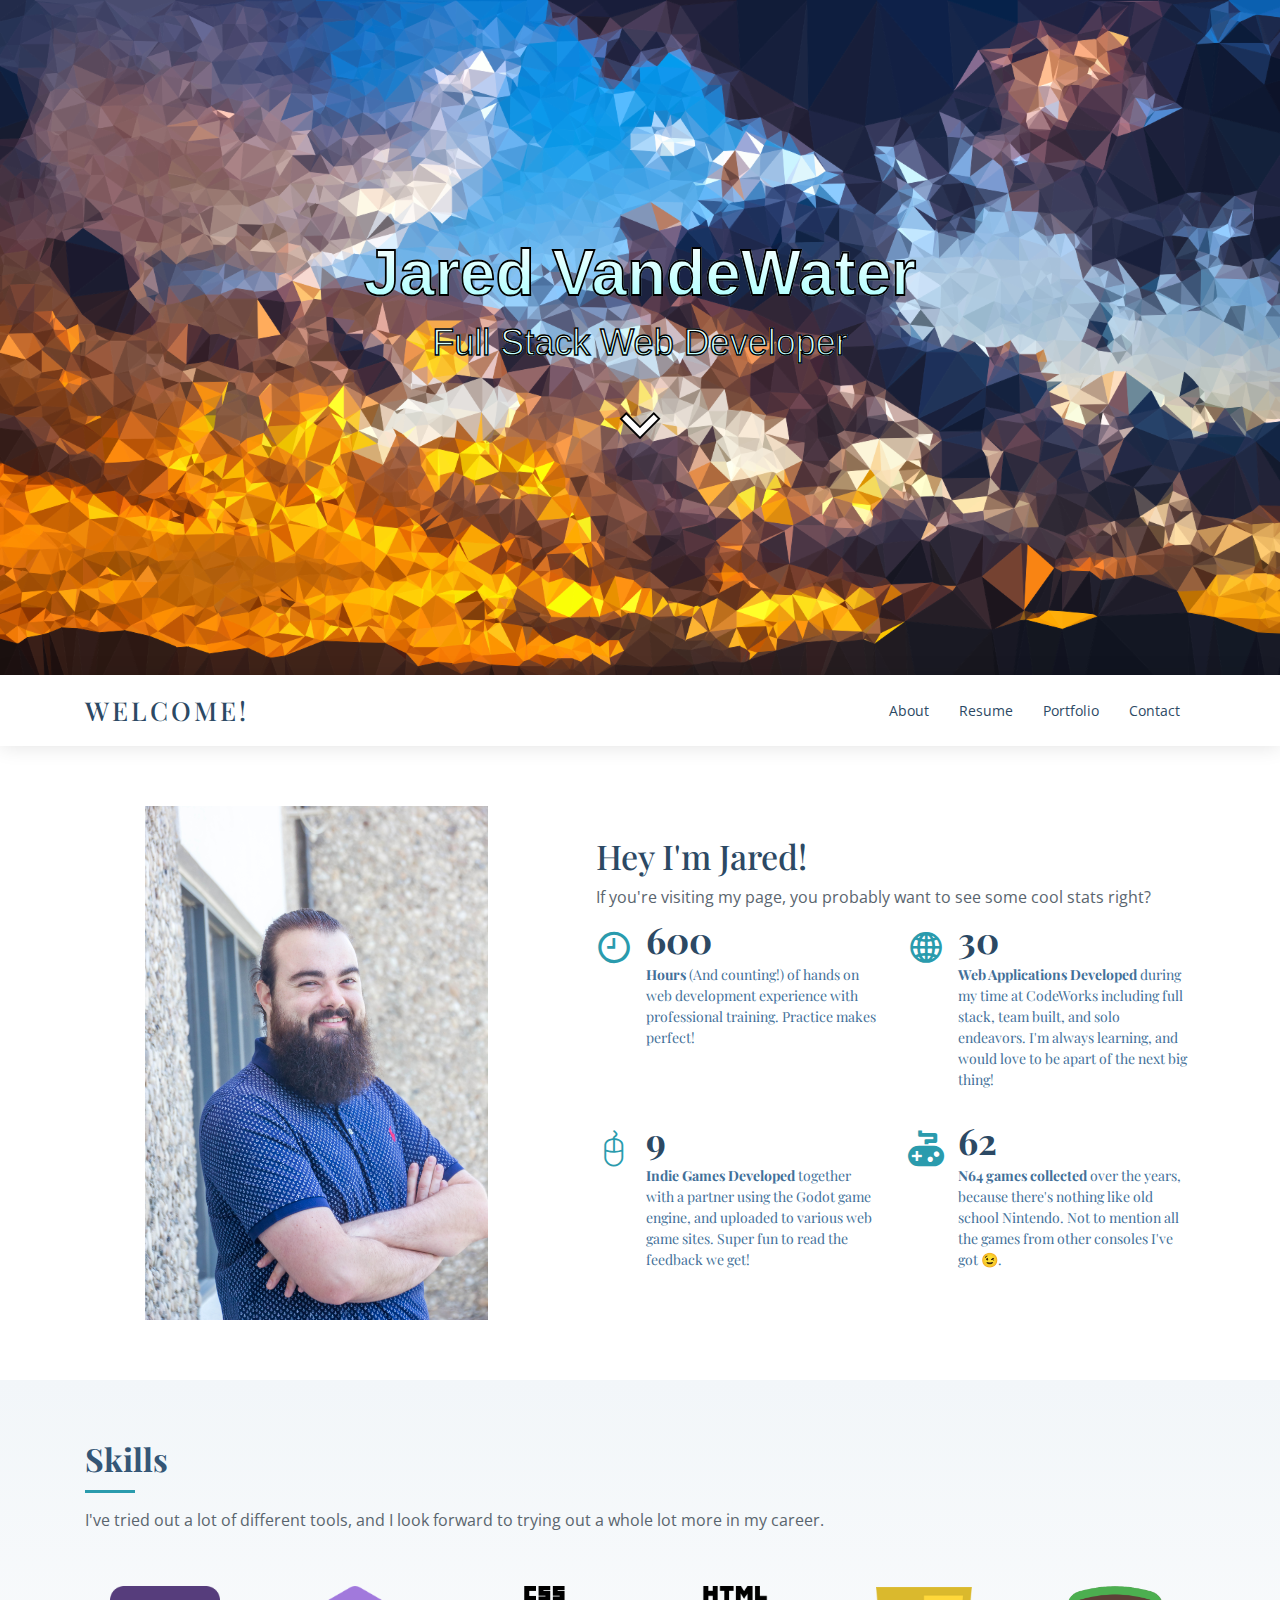
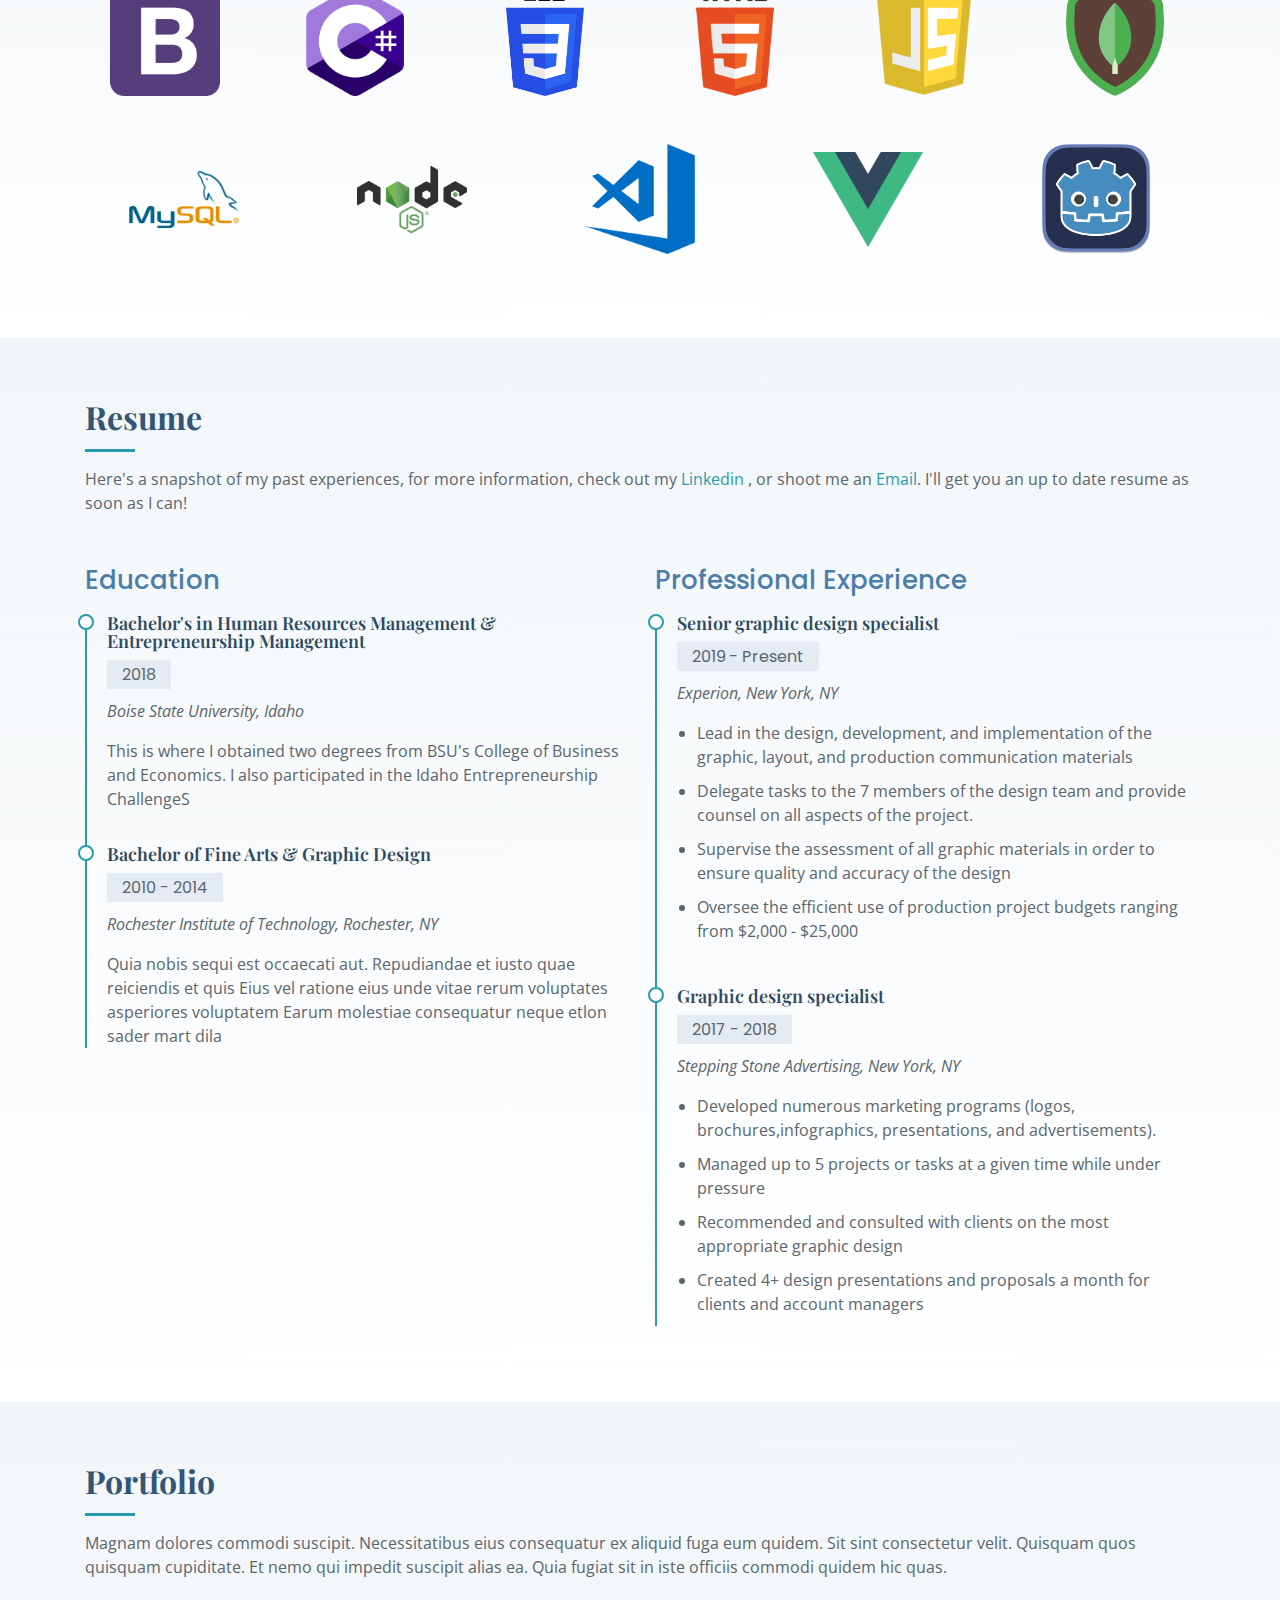
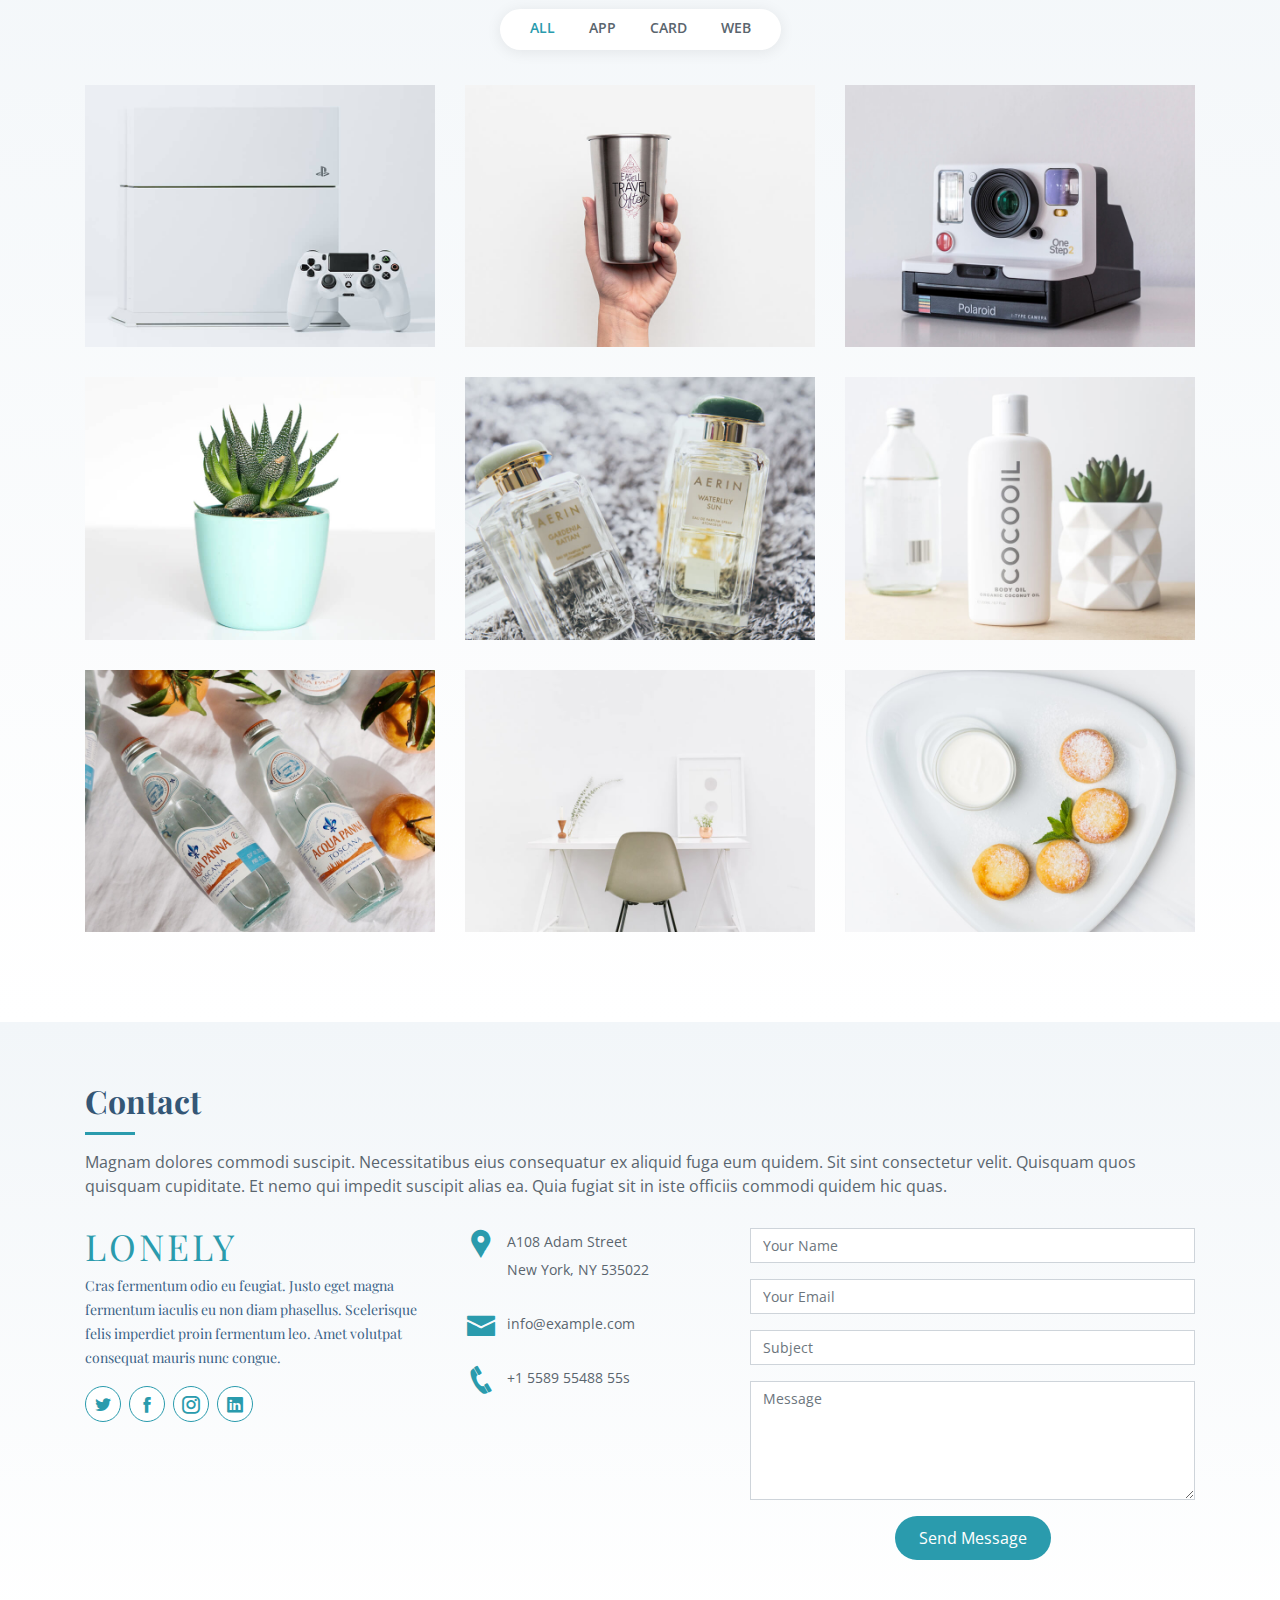
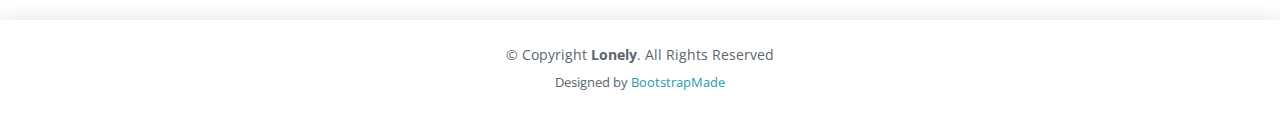
<file: index.html>
<!DOCTYPE html>
<html lang="en">

<head>
  <meta charset="utf-8">
  <meta content="width=device-width, initial-scale=1.0" name="viewport">

  <title>Jared VandeWater</title>
  <meta content="" name="description">
  <meta content="" name="keywords">

  <!-- Favicons -->
  <link href="assets/img/favicon.png" rel="icon">
  <link href="assets/img/apple-touch-icon.png" rel="apple-touch-icon">

  <!-- Google Fonts -->
  <link
    href="https://fonts.googleapis.com/css?family=Open+Sans:300,300i,400,400i,600,600i,700,700i|Poppins:300,300i,400,400i,500,500i,600,600i,700,700i|Playfair+Display:400,400i,500,500i,600,600i,700,700i&subset=cyrillic"
    rel="stylesheet">

  <!-- Vendor CSS Files -->
  <link href="assets/vendor/bootstrap/css/bootstrap.min.css" rel="stylesheet">
  <link href="assets/vendor/icofont/icofont.min.css" rel="stylesheet">
  <link href="assets/vendor/boxicons/css/boxicons.min.css" rel="stylesheet">
  <link href="assets/vendor/venobox/venobox.css" rel="stylesheet">
  <link href="assets/vendor/owl.carousel/assets/owl.carousel.min.css" rel="stylesheet">

  <!-- Template Main CSS File -->
  <link href="assets/css/style.css" rel="stylesheet">

  <!-- =======================================================
  * Template Name: Lonely - v2.3.1
  * Template URL: https://bootstrapmade.com/free-html-bootstrap-template-lonely/
  * Author: BootstrapMade.com
  * License: https://bootstrapmade.com/license/
  ======================================================== -->
</head>

<body>

  <!-- ======= Hero Section ======= -->
  <section id="hero" class="d-flex flex-column align-items-center justify-content-center">
    <h1 class="t-outline my-t-color big-font text-center">Jared VandeWater</h1>
    <h2 class="t-outline my-t-color m-font text-center">Full Stack Web Developer</h2>
    <a href="#about" class="t-outline  btn-get-started scrollto"><i class="icofont-simple-down"></i></a>
  </section><!-- End Hero -->

  <!-- ======= Header ======= -->
  <header id="header">
    <div class="container d-flex align-items-center">

      <div class="logo mr-auto">
        <h1 class="text-light"><a href="index.html"><span>Welcome!</span></a></h1>
        <!-- Uncomment below if you prefer to use an image logo -->
        <!-- <a href="index.html"><img src="assets/img/logo.png" alt="" class="img-fluid"></a>-->
      </div>

      <nav class="nav-menu">
        <ul>
          <li><a href="#about">About</a></li>
          <li><a href="#resume">Resume</a></li>
          <li><a href="#portfolio">Portfolio</a></li>
          <li><a href="#contact">Contact</a></li>

        </ul>
      </nav><!-- .nav-menu -->

    </div>
  </header><!-- End Header -->

  <main id="main">

    <!-- ======= About Section ======= -->
    <section id="about" class="about">
      <div class="container">

        <div class="row no-gutters">
          <div class="image col-xl-5 d-flex align-items-stretch justify-content-center justify-content-lg-start"></div>
          <div class="col-xl-7 pl-0 pl-lg-5 pr-lg-1 d-flex align-items-stretch">
            <div class="content d-flex flex-column justify-content-center">
              <h3>Hey I'm Jared!</h3>
              <p>
                If you're visiting my page, you probably want to see some cool stats right?
              </p>
              <div class="row">
                <div class="col-md-6 d-md-flex align-items-md-stretch">
                  <div class="count-box">
                    <i class="icofont-clock-time my-blue"></i>
                    <span data-toggle="counter-up">600</span>
                    <p><strong>Hours</strong> (And counting!) of hands on web development experience with professional
                      training. Practice makes perfect!</p>
                  </div>
                </div>

                <div class="col-md-6 d-md-flex align-items-md-stretch">
                  <div class="count-box">
                    <i class="icofont-globe my-blue"></i>
                    <span data-toggle="counter-up">30</span>
                    <p><strong>Web Applications Developed</strong> during my time at CodeWorks including full stack,
                      team
                      built, and solo endeavors. I'm always learning, and would love to be apart of the next big thing!
                    </p>
                  </div>
                </div>

                <div class="col-md-6 d-md-flex align-items-md-stretch">
                  <div class="count-box">
                    <i class="icofont-mouse my-blue"></i>
                    <span data-toggle="counter-up">9</span>
                    <p><strong>Indie Games Developed</strong> together with a partner using the Godot game engine, and
                      uploaded to various web game sites. Super fun to read the feedback we get!</p>
                  </div>
                </div>

                <div class="col-md-6 d-md-flex align-items-md-stretch">
                  <div class="count-box">
                    <i class="icofont-game my-blue"></i>
                    <span data-toggle="counter-up">62</span>
                    <p><strong>N64 games collected</strong> over the years, because there's nothing like old school
                      Nintendo. Not to mention all the games from other consoles I've got 😉.</p>
                  </div>
                </div>
              </div>
            </div><!-- End .content-->
          </div>
        </div>

      </div>
    </section><!-- End About Section -->

    <!-- ======= Skills Section ======= -->
    <section id="skills" class="skills section-bg">
      <div class="container">

        <div class="section-title">
          <h2>Skills</h2>
          <p>I've tried out a lot of different tools, and I look forward to trying out a whole lot more in my career.
          </p>
        </div>

        <div class="row">
          <div title="Bootstrap" class="col m-4 m-2 d-flex justify-content-center w-100">
            <img class="toolsize" src="./assets/img/tools/bootstrap.png" alt="">
          </div>
          <div title="c#" class="col m-4 d-flex justify-content-center w-100">
            <img class="toolsize" src="./assets/img/tools/csharp.png" alt="">
          </div>
          <div title="CSS3" class="col m-4 d-flex justify-content-center w-100">
            <img class="toolsize" src="./assets/img/tools/css.png" alt="">
          </div>
          <div title="HTML5" class="col m-4 d-flex justify-content-center w-100">
            <img class="toolsize" src="./assets/img/tools/html5.png" alt="">
          </div>
          <div title="JavaScript" class="col m-4 d-flex justify-content-center w-100">
            <img class="toolsize" src="./assets/img/tools/js.png" alt="">
          </div>
          <div title="MongoDB" class="col m-4 d-flex justify-content-center w-100">
            <img class="toolsize" src="./assets/img/tools/mongodb.png" alt="">
          </div>
          <div title="MySQL" class="col m-4 d-flex justify-content-center w-100">
            <img class="toolsize" src="./assets/img/tools/mysql.png" alt="">
          </div>
          <div title="NodeJS" class="col m-4 d-flex justify-content-center w-100">
            <img class="toolsize" src="./assets/img/tools/nodejs.png" alt="">
          </div>
          <div title="Visual Studio Code" class="col m-4 d-flex justify-content-center w-100">
            <img class="toolsize" src="./assets/img/tools/vscode.png" alt="">
          </div>
          <div title="VueJS" class="col m-4 d-flex justify-content-center w-100">
            <img class="toolsize" src="./assets/img/tools/vue.png" alt="">
          </div>
          <div title="Godot" class="col m-4 d-flex justify-content-center w-100">
            <img class="toolsize" src="./assets/img/tools/godot.png" alt="">
          </div>
        </div>

      </div>
    </section><!-- End Skills Section -->

    <!-- ======= Resume Section ======= -->
    <section id="resume" class="resume section-bg">
      <div class="container">

        <div class="section-title">
          <h2>Resume</h2>
          <p>Here's a snapshot of my past experiences, for more information, check out my <a target="_blank"
              href="https://www.linkedin.com/in/jaredvandewater/">Linkedin</a> , or shoot me an
            <a class="scrollto" href="#contact">Email</a>. I'll get you an up to date resume as soon as I can!
          </p>
        </div>

        <div class="row">
          <div class="col-lg-6">


            <h3 class="resume-title">Education</h3>
            <div class="resume-item">
              <h4>Bachelor's in Human Resources Management &amp; Entrepreneurship Management</h4>
              <h5>2018</h5>
              <p><em>Boise State University, Idaho</em></p>
              <p>This is where I obtained two degrees from BSU's College of Business and Economics. I also participated
                in the Idaho Entrepreneurship ChallengeS</p>
            </div>
            <div class="resume-item">
              <h4>Bachelor of Fine Arts &amp; Graphic Design</h4>
              <h5>2010 - 2014</h5>
              <p><em>Rochester Institute of Technology, Rochester, NY</em></p>
              <p>Quia nobis sequi est occaecati aut. Repudiandae et iusto quae reiciendis et quis Eius vel ratione eius
                unde vitae rerum voluptates asperiores voluptatem Earum molestiae consequatur neque etlon sader mart
                dila</p>
            </div>
          </div>
          <div class="col-lg-6">
            <h3 class="resume-title">Professional Experience</h3>
            <div class="resume-item">
              <h4>Senior graphic design specialist</h4>
              <h5>2019 - Present</h5>
              <p><em>Experion, New York, NY </em></p>
              <p>
              <ul>
                <li>Lead in the design, development, and implementation of the graphic, layout, and production
                  communication materials</li>
                <li>Delegate tasks to the 7 members of the design team and provide counsel on all aspects of the
                  project. </li>
                <li>Supervise the assessment of all graphic materials in order to ensure quality and accuracy of the
                  design</li>
                <li>Oversee the efficient use of production project budgets ranging from $2,000 - $25,000</li>
              </ul>
              </p>
            </div>
            <div class="resume-item">
              <h4>Graphic design specialist</h4>
              <h5>2017 - 2018</h5>
              <p><em>Stepping Stone Advertising, New York, NY</em></p>
              <p>
              <ul>
                <li>Developed numerous marketing programs (logos, brochures,infographics, presentations, and
                  advertisements).</li>
                <li>Managed up to 5 projects or tasks at a given time while under pressure</li>
                <li>Recommended and consulted with clients on the most appropriate graphic design</li>
                <li>Created 4+ design presentations and proposals a month for clients and account managers</li>
              </ul>
              </p>
            </div>
          </div>
        </div>

      </div>
    </section><!-- End Resume Section -->



    <!-- ======= Portfolio Section ======= -->
    <section id="portfolio" class="portfolio section-bg">
      <div class="container">

        <div class="section-title">
          <h2>Portfolio</h2>
          <p>Magnam dolores commodi suscipit. Necessitatibus eius consequatur ex aliquid fuga eum quidem. Sit sint
            consectetur velit. Quisquam quos quisquam cupiditate. Et nemo qui impedit suscipit alias ea. Quia fugiat sit
            in iste officiis commodi quidem hic quas.</p>
        </div>

        <div class="row">
          <div class="col-lg-12 d-flex justify-content-center">
            <ul id="portfolio-flters">
              <li data-filter="*" class="filter-active">All</li>
              <li data-filter=".filter-app">App</li>
              <li data-filter=".filter-card">Card</li>
              <li data-filter=".filter-web">Web</li>
            </ul>
          </div>
        </div>

        <div class="row portfolio-container">

          <div class="col-lg-4 col-md-6 portfolio-item filter-app">
            <div class="portfolio-wrap">
              <img src="assets/img/portfolio/portfolio-1.jpg" class="img-fluid" alt="">
              <div class="portfolio-info">
                <h4>App 1</h4>
                <p>App</p>
              </div>
              <div class="portfolio-links">
                <a href="assets/img/portfolio/portfolio-1.jpg" data-gall="portfolioGallery" class="venobox"
                  title="App 1"><i class="bx bx-plus"></i></a>
                <a href="portfolio-details.html" title="More Details"><i class="bx bx-link"></i></a>
              </div>
            </div>
          </div>

          <div class="col-lg-4 col-md-6 portfolio-item filter-web">
            <div class="portfolio-wrap">
              <img src="assets/img/portfolio/portfolio-2.jpg" class="img-fluid" alt="">
              <div class="portfolio-info">
                <h4>Web 3</h4>
                <p>Web</p>
              </div>
              <div class="portfolio-links">
                <a href="assets/img/portfolio/portfolio-2.jpg" data-gall="portfolioGallery" class="venobox"
                  title="Web 3"><i class="bx bx-plus"></i></a>
                <a href="portfolio-details.html" title="More Details"><i class="bx bx-link"></i></a>
              </div>
            </div>
          </div>

          <div class="col-lg-4 col-md-6 portfolio-item filter-app">
            <div class="portfolio-wrap">
              <img src="assets/img/portfolio/portfolio-3.jpg" class="img-fluid" alt="">
              <div class="portfolio-info">
                <h4>App 2</h4>
                <p>App</p>
              </div>
              <div class="portfolio-links">
                <a href="assets/img/portfolio/portfolio-3.jpg" data-gall="portfolioGallery" class="venobox"
                  title="App 2"><i class="bx bx-plus"></i></a>
                <a href="portfolio-details.html" title="More Details"><i class="bx bx-link"></i></a>
              </div>
            </div>
          </div>

          <div class="col-lg-4 col-md-6 portfolio-item filter-card">
            <div class="portfolio-wrap">
              <img src="assets/img/portfolio/portfolio-4.jpg" class="img-fluid" alt="">
              <div class="portfolio-info">
                <h4>Card 2</h4>
                <p>Card</p>
              </div>
              <div class="portfolio-links">
                <a href="assets/img/portfolio/portfolio-4.jpg" data-gall="portfolioGallery" class="venobox"
                  title="Card 2"><i class="bx bx-plus"></i></a>
                <a href="portfolio-details.html" title="More Details"><i class="bx bx-link"></i></a>
              </div>
            </div>
          </div>

          <div class="col-lg-4 col-md-6 portfolio-item filter-web">
            <div class="portfolio-wrap">
              <img src="assets/img/portfolio/portfolio-5.jpg" class="img-fluid" alt="">
              <div class="portfolio-info">
                <h4>Web 2</h4>
                <p>Web</p>
              </div>
              <div class="portfolio-links">
                <a href="assets/img/portfolio/portfolio-5.jpg" data-gall="portfolioGallery" class="venobox"
                  title="Web 2"><i class="bx bx-plus"></i></a>
                <a href="portfolio-details.html" title="More Details"><i class="bx bx-link"></i></a>
              </div>
            </div>
          </div>

          <div class="col-lg-4 col-md-6 portfolio-item filter-app">
            <div class="portfolio-wrap">
              <img src="assets/img/portfolio/portfolio-6.jpg" class="img-fluid" alt="">
              <div class="portfolio-info">
                <h4>App 3</h4>
                <p>App</p>
              </div>
              <div class="portfolio-links">
                <a href="assets/img/portfolio/portfolio-6.jpg" data-gall="portfolioGallery" class="venobox"
                  title="App 3"><i class="bx bx-plus"></i></a>
                <a href="portfolio-details.html" title="More Details"><i class="bx bx-link"></i></a>
              </div>
            </div>
          </div>

          <div class="col-lg-4 col-md-6 portfolio-item filter-card">
            <div class="portfolio-wrap">
              <img src="assets/img/portfolio/portfolio-7.jpg" class="img-fluid" alt="">
              <div class="portfolio-info">
                <h4>Card 1</h4>
                <p>Card</p>
              </div>
              <div class="portfolio-links">
                <a href="assets/img/portfolio/portfolio-7.jpg" data-gall="portfolioGallery" class="venobox"
                  title="Card 1"><i class="bx bx-plus"></i></a>
                <a href="portfolio-details.html" title="More Details"><i class="bx bx-link"></i></a>
              </div>
            </div>
          </div>

          <div class="col-lg-4 col-md-6 portfolio-item filter-card">
            <div class="portfolio-wrap">
              <img src="assets/img/portfolio/portfolio-8.jpg" class="img-fluid" alt="">
              <div class="portfolio-info">
                <h4>Card 3</h4>
                <p>Card</p>
              </div>
              <div class="portfolio-links">
                <a href="assets/img/portfolio/portfolio-8.jpg" data-gall="portfolioGallery" class="venobox"
                  title="Card 3"><i class="bx bx-plus"></i></a>
                <a href="portfolio-details.html" title="More Details"><i class="bx bx-link"></i></a>
              </div>
            </div>
          </div>

          <div class="col-lg-4 col-md-6 portfolio-item filter-web">
            <div class="portfolio-wrap">
              <img src="assets/img/portfolio/portfolio-9.jpg" class="img-fluid" alt="">
              <div class="portfolio-info">
                <h4>Web 3</h4>
                <p>Web</p>
              </div>
              <div class="portfolio-links">
                <a href="assets/img/portfolio/portfolio-9.jpg" data-gall="portfolioGallery" class="venobox"
                  title="Web 3"><i class="bx bx-plus"></i></a>
                <a href="portfolio-details.html" title="More Details"><i class="bx bx-link"></i></a>
              </div>
            </div>
          </div>

        </div>

      </div>
    </section><!-- End Portfolio Section -->



    <!-- ======= Contact Section ======= -->
    <section id="contact" class="contact section-bg">
      <div class="container">

        <div class="section-title">
          <h2>Contact</h2>
          <p>Magnam dolores commodi suscipit. Necessitatibus eius consequatur ex aliquid fuga eum quidem. Sit sint
            consectetur velit. Quisquam quos quisquam cupiditate. Et nemo qui impedit suscipit alias ea. Quia fugiat sit
            in iste officiis commodi quidem hic quas.</p>
        </div>

        <div class="row">

          <div class="col-lg-4 col-md-4">
            <div class="contact-about">
              <h3>Lonely</h3>
              <p>Cras fermentum odio eu feugiat. Justo eget magna fermentum iaculis eu non diam phasellus. Scelerisque
                felis imperdiet proin fermentum leo. Amet volutpat consequat mauris nunc congue.</p>
              <div class="social-links">
                <a href="#" class="twitter"><i class="icofont-twitter"></i></a>
                <a href="#" class="facebook"><i class="icofont-facebook"></i></a>
                <a href="#" class="instagram"><i class="icofont-instagram"></i></a>
                <a href="#" class="linkedin"><i class="icofont-linkedin"></i></a>
              </div>
            </div>
          </div>

          <div class="col-lg-3 col-md-4">
            <div class="info">
              <div>
                <i class="icofont-google-map"></i>
                <p>A108 Adam Street<br>New York, NY 535022</p>
              </div>

              <div>
                <i class="icofont-envelope"></i>
                <p>info@example.com</p>
              </div>

              <div>
                <i class="icofont-phone"></i>
                <p>+1 5589 55488 55s</p>
              </div>

            </div>
          </div>

          <div class="col-lg-5 col-md-8">
            <form action="forms/contact.php" method="post" role="form" class="php-email-form">
              <div class="form-group">
                <input type="text" name="name" class="form-control" id="name" placeholder="Your Name"
                  data-rule="minlen:4" data-msg="Please enter at least 4 chars" />
                <div class="validate"></div>
              </div>
              <div class="form-group">
                <input type="email" class="form-control" name="email" id="email" placeholder="Your Email"
                  data-rule="email" data-msg="Please enter a valid email" />
                <div class="validate"></div>
              </div>
              <div class="form-group">
                <input type="text" class="form-control" name="subject" id="subject" placeholder="Subject"
                  data-rule="minlen:4" data-msg="Please enter at least 8 chars of subject" />
                <div class="validate"></div>
              </div>
              <div class="form-group">
                <textarea class="form-control" name="message" rows="5" data-rule="required"
                  data-msg="Please write something for us" placeholder="Message"></textarea>
                <div class="validate"></div>
              </div>
              <div class="mb-3">
                <div class="loading">Loading</div>
                <div class="error-message"></div>
                <div class="sent-message">Your message has been sent. Thank you!</div>
              </div>
              <div class="text-center"><button type="submit">Send Message</button></div>
            </form>
          </div>

        </div>

      </div>
    </section><!-- End Contact Section -->

  </main><!-- End #main -->

  <!-- ======= Footer ======= -->
  <footer id="footer">
    <div class="container">
      <div class="copyright">
        &copy; Copyright <strong><span>Lonely</span></strong>. All Rights Reserved
      </div>
      <div class="credits">
        <!-- All the links in the footer should remain intact. -->
        <!-- You can delete the links only if you purchased the pro version. -->
        <!-- Licensing information: https://bootstrapmade.com/license/ -->
        <!-- Purchase the pro version with working PHP/AJAX contact form: https://bootstrapmade.com/free-html-bootstrap-template-lonely/ -->
        Designed by <a href="https://bootstrapmade.com/">BootstrapMade</a>
      </div>
    </div>
  </footer><!-- End  Footer -->

  <a href="#" class="back-to-top"><i class="icofont-simple-up"></i></a>

  <!-- Vendor JS Files -->
  <script src="assets/vendor/jquery/jquery.min.js"></script>
  <script src="assets/vendor/bootstrap/js/bootstrap.bundle.min.js"></script>
  <script src="assets/vendor/jquery.easing/jquery.easing.min.js"></script>
  <script src="assets/vendor/php-email-form/validate.js"></script>
  <script src="assets/vendor/jquery-sticky/jquery.sticky.js"></script>
  <script src="assets/vendor/waypoints/jquery.waypoints.min.js"></script>
  <script src="assets/vendor/counterup/counterup.min.js"></script>
  <script src="assets/vendor/isotope-layout/isotope.pkgd.min.js"></script>
  <script src="assets/vendor/venobox/venobox.min.js"></script>
  <script src="assets/vendor/owl.carousel/owl.carousel.min.js"></script>

  <!-- Template Main JS File -->
  <script src="assets/js/main.js"></script>

</body>

</html>
</file>
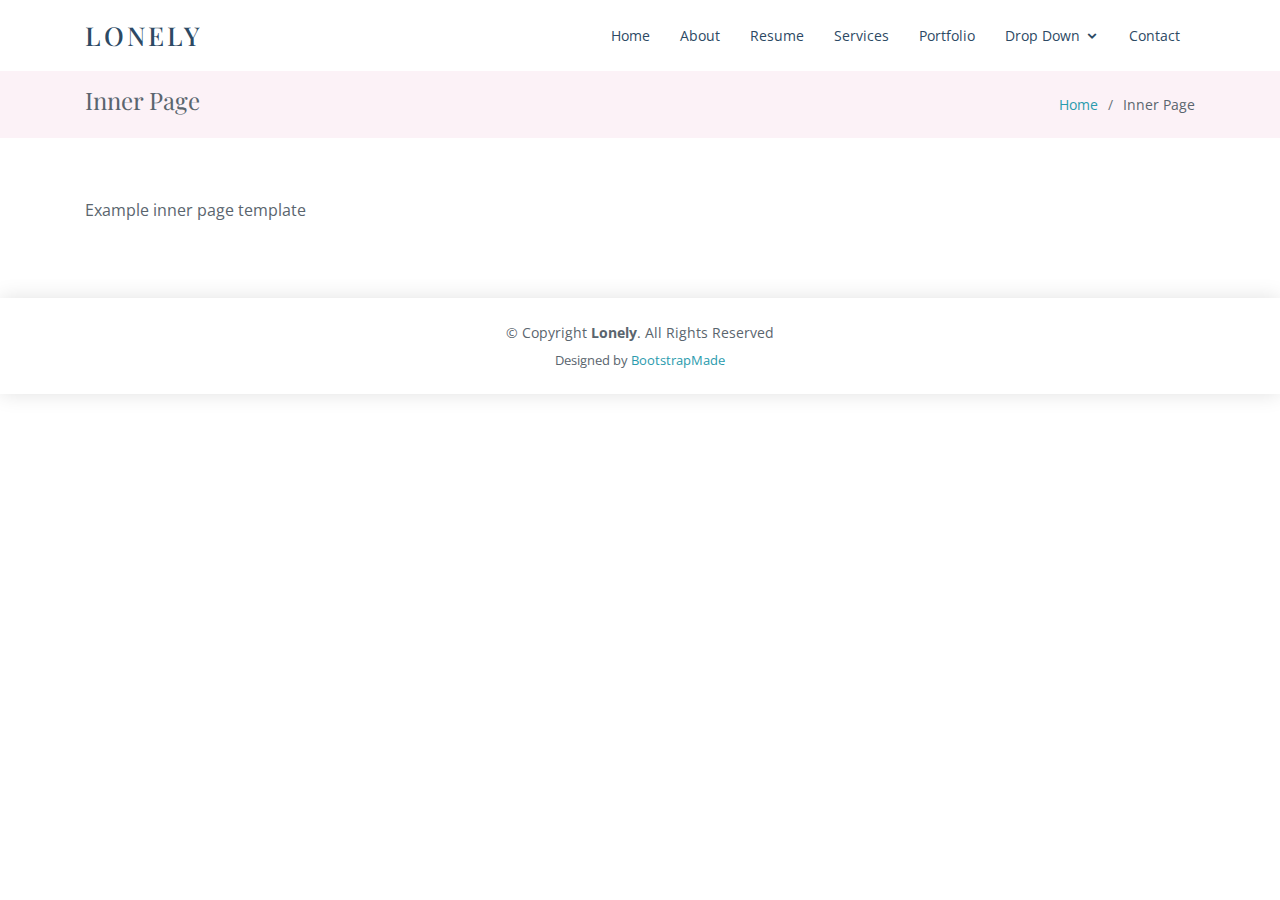
<file: inner-page.html>
<!DOCTYPE html>
<html lang="en">

<head>
  <meta charset="utf-8">
  <meta content="width=device-width, initial-scale=1.0" name="viewport">

  <title>Inner Page - Lonely Bootstrap Template</title>
  <meta content="" name="description">
  <meta content="" name="keywords">

  <!-- Favicons -->
  <link href="assets/img/favicon.png" rel="icon">
  <link href="assets/img/apple-touch-icon.png" rel="apple-touch-icon">

  <!-- Google Fonts -->
  <link
    href="https://fonts.googleapis.com/css?family=Open+Sans:300,300i,400,400i,600,600i,700,700i|Poppins:300,300i,400,400i,500,500i,600,600i,700,700i|Playfair+Display:400,400i,500,500i,600,600i,700,700i&subset=cyrillic"
    rel="stylesheet">

  <!-- Vendor CSS Files -->
  <link href="assets/vendor/bootstrap/css/bootstrap.min.css" rel="stylesheet">
  <link href="assets/vendor/icofont/icofont.min.css" rel="stylesheet">
  <link href="assets/vendor/boxicons/css/boxicons.min.css" rel="stylesheet">
  <link href="assets/vendor/venobox/venobox.css" rel="stylesheet">
  <link href="assets/vendor/owl.carousel/assets/owl.carousel.min.css" rel="stylesheet">

  <!-- Template Main CSS File -->
  <link href="assets/css/style.css" rel="stylesheet">

  <!-- =======================================================
  * Template Name: Lonely - v2.3.1
  * Template URL: https://bootstrapmade.com/free-html-bootstrap-template-lonely/
  * Author: BootstrapMade.com
  * License: https://bootstrapmade.com/license/
  ======================================================== -->
</head>

<body>

  <!-- ======= Header ======= -->
  <header id="header">
    <div class="container d-flex align-items-center">

      <div class="logo mr-auto">
        <h1 class="text-light"><a href="index.html"><span>Lonely</span></a></h1>
        <!-- Uncomment below if you prefer to use an image logo -->
        <!-- <a href="index.html"><img src="assets/img/logo.png" alt="" class="img-fluid"></a>-->
      </div>

      <nav class="nav-menu">
        <ul>
          <li><a href="index.html">Home</a></li>
          <li><a href="#about">About</a></li>
          <li><a href="#resume">Resume</a></li>
          <li><a href="#services">Services</a></li>
          <li><a href="#portfolio">Portfolio</a></li>
          <li class="drop-down"><a href="">Drop Down</a>
            <ul>
              <li><a href="#">Drop Down 1</a></li>
              <li class="drop-down"><a href="#">Drop Down 2</a>
                <ul>
                  <li><a href="#">Deep Drop Down 1</a></li>
                  <li><a href="#">Deep Drop Down 2</a></li>
                  <li><a href="#">Deep Drop Down 3</a></li>
                  <li><a href="#">Deep Drop Down 4</a></li>
                  <li><a href="#">Deep Drop Down 5</a></li>
                </ul>
              </li>
              <li><a href="#">Drop Down 3</a></li>
              <li><a href="#">Drop Down 4</a></li>
              <li><a href="#">Drop Down 5</a></li>
            </ul>
          </li>
          <li><a href="#contact">Contact</a></li>

        </ul>
      </nav><!-- .nav-menu -->

    </div>
  </header><!-- End Header -->

  <main id="main">

    <!-- ======= Breadcrumbs Section ======= -->
    <section class="breadcrumbs">
      <div class="container">

        <div class="d-flex justify-content-between align-items-center">
          <h2>Inner Page</h2>
          <ol>
            <li><a href="index.html">Home</a></li>
            <li>Inner Page</li>
          </ol>
        </div>

      </div>
    </section><!-- End Breadcrumbs Section -->

    <section class="inner-page">
      <div class="container">
        <p>
          Example inner page template
        </p>
      </div>
    </section>

  </main><!-- End #main -->

  <!-- ======= Footer ======= -->
  <footer id="footer">
    <div class="container">
      <div class="copyright">
        &copy; Copyright <strong><span>Lonely</span></strong>. All Rights Reserved
      </div>
      <div class="credits">
        <!-- All the links in the footer should remain intact. -->
        <!-- You can delete the links only if you purchased the pro version. -->
        <!-- Licensing information: https://bootstrapmade.com/license/ -->
        <!-- Purchase the pro version with working PHP/AJAX contact form: https://bootstrapmade.com/free-html-bootstrap-template-lonely/ -->
        Designed by <a href="https://bootstrapmade.com/">BootstrapMade</a>
      </div>
    </div>
  </footer><!-- End  Footer -->

  <a href="#" class="back-to-top"><i class="icofont-simple-up"></i></a>

  <!-- Vendor JS Files -->
  <script src="assets/vendor/jquery/jquery.min.js"></script>
  <script src="assets/vendor/bootstrap/js/bootstrap.bundle.min.js"></script>
  <script src="assets/vendor/jquery.easing/jquery.easing.min.js"></script>
  <script src="assets/vendor/php-email-form/validate.js"></script>
  <script src="assets/vendor/jquery-sticky/jquery.sticky.js"></script>
  <script src="assets/vendor/waypoints/jquery.waypoints.min.js"></script>
  <script src="assets/vendor/counterup/counterup.min.js"></script>
  <script src="assets/vendor/isotope-layout/isotope.pkgd.min.js"></script>
  <script src="assets/vendor/venobox/venobox.min.js"></script>
  <script src="assets/vendor/owl.carousel/owl.carousel.min.js"></script>

  <!-- Template Main JS File -->
  <script src="assets/js/main.js"></script>

</body>

</html>
</file>
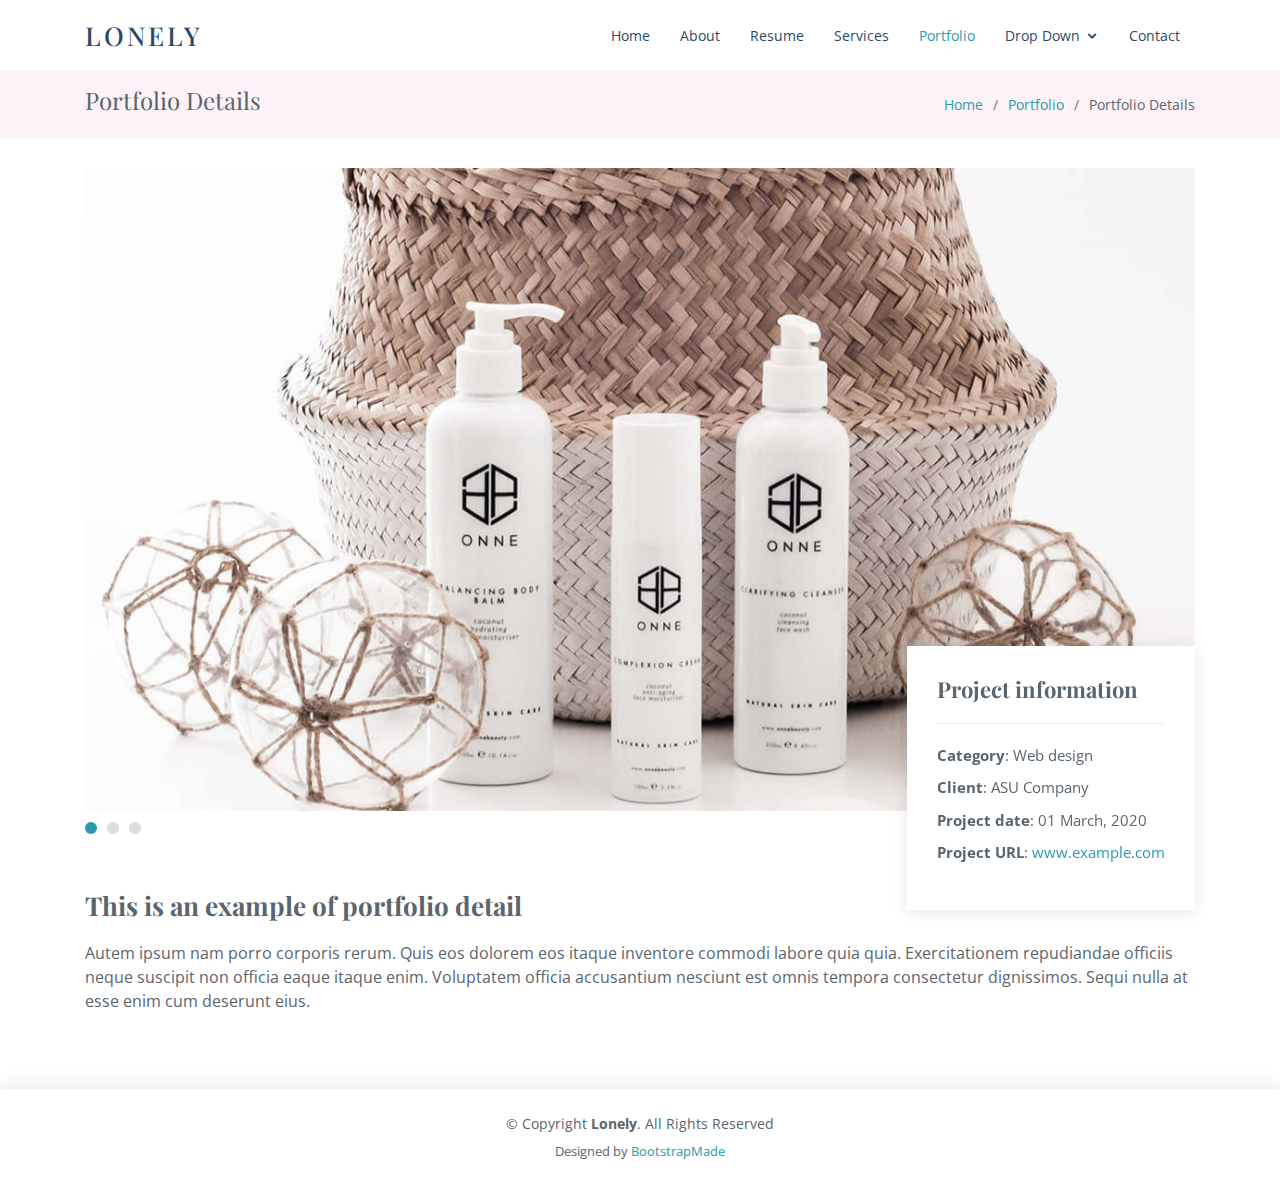
<file: portfolio-details.html>
<!DOCTYPE html>
<html lang="en">

<head>
  <meta charset="utf-8">
  <meta content="width=device-width, initial-scale=1.0" name="viewport">

  <title>Portfolio Details - Lonely Bootstrap Template</title>
  <meta content="" name="description">
  <meta content="" name="keywords">

  <!-- Favicons -->
  <link href="assets/img/favicon.png" rel="icon">
  <link href="assets/img/apple-touch-icon.png" rel="apple-touch-icon">

  <!-- Google Fonts -->
  <link
    href="https://fonts.googleapis.com/css?family=Open+Sans:300,300i,400,400i,600,600i,700,700i|Poppins:300,300i,400,400i,500,500i,600,600i,700,700i|Playfair+Display:400,400i,500,500i,600,600i,700,700i&subset=cyrillic"
    rel="stylesheet">

  <!-- Vendor CSS Files -->
  <link href="assets/vendor/bootstrap/css/bootstrap.min.css" rel="stylesheet">
  <link href="assets/vendor/icofont/icofont.min.css" rel="stylesheet">
  <link href="assets/vendor/boxicons/css/boxicons.min.css" rel="stylesheet">
  <link href="assets/vendor/venobox/venobox.css" rel="stylesheet">
  <link href="assets/vendor/owl.carousel/assets/owl.carousel.min.css" rel="stylesheet">

  <!-- Template Main CSS File -->
  <link href="assets/css/style.css" rel="stylesheet">

  <!-- =======================================================
  * Template Name: Lonely - v2.3.1
  * Template URL: https://bootstrapmade.com/free-html-bootstrap-template-lonely/
  * Author: BootstrapMade.com
  * License: https://bootstrapmade.com/license/
  ======================================================== -->
</head>

<body>

  <!-- ======= Header ======= -->
  <header id="header">
    <div class="container d-flex align-items-center">

      <div class="logo mr-auto">
        <h1 class="text-light"><a href="index.html"><span>Lonely</span></a></h1>
        <!-- Uncomment below if you prefer to use an image logo -->
        <!-- <a href="index.html"><img src="assets/img/logo.png" alt="" class="img-fluid"></a>-->
      </div>

      <nav class="nav-menu">
        <ul>
          <li><a href="index.html">Home</a></li>
          <li><a href="#about">About</a></li>
          <li><a href="#resume">Resume</a></li>
          <li><a href="#services">Services</a></li>
          <li class="active"><a href="#portfolio">Portfolio</a></li>
          <li class="drop-down"><a href="">Drop Down</a>
            <ul>
              <li><a href="#">Drop Down 1</a></li>
              <li class="drop-down"><a href="#">Drop Down 2</a>
                <ul>
                  <li><a href="#">Deep Drop Down 1</a></li>
                  <li><a href="#">Deep Drop Down 2</a></li>
                  <li><a href="#">Deep Drop Down 3</a></li>
                  <li><a href="#">Deep Drop Down 4</a></li>
                  <li><a href="#">Deep Drop Down 5</a></li>
                </ul>
              </li>
              <li><a href="#">Drop Down 3</a></li>
              <li><a href="#">Drop Down 4</a></li>
              <li><a href="#">Drop Down 5</a></li>
            </ul>
          </li>
          <li><a href="#contact">Contact</a></li>

        </ul>
      </nav><!-- .nav-menu -->

    </div>
  </header><!-- End Header -->

  <main id="main">

    <!-- ======= Breadcrumbs Section ======= -->
    <section class="breadcrumbs">
      <div class="container">

        <div class="d-flex justify-content-between align-items-center">
          <h2>Portfolio Details</h2>
          <ol>
            <li><a href="index.html">Home</a></li>
            <li><a href="portfolio.html">Portfolio</a></li>
            <li>Portfolio Details</li>
          </ol>
        </div>

      </div>
    </section><!-- Breadcrumbs Section -->

    <!-- ======= Portfolio Details Section ======= -->
    <section class="portfolio-details">
      <div class="container">

        <div class="portfolio-details-container">

          <div class="owl-carousel portfolio-details-carousel">
            <img src="assets/img/portfolio/portfolio-details-1.jpg" class="img-fluid" alt="">
            <img src="assets/img/portfolio/portfolio-details-2.jpg" class="img-fluid" alt="">
            <img src="assets/img/portfolio/portfolio-details-3.jpg" class="img-fluid" alt="">
          </div>

          <div class="portfolio-info">
            <h3>Project information</h3>
            <ul>
              <li><strong>Category</strong>: Web design</li>
              <li><strong>Client</strong>: ASU Company</li>
              <li><strong>Project date</strong>: 01 March, 2020</li>
              <li><strong>Project URL</strong>: <a href="#">www.example.com</a></li>
            </ul>
          </div>

        </div>

        <div class="portfolio-description">
          <h2>This is an example of portfolio detail</h2>
          <p>
            Autem ipsum nam porro corporis rerum. Quis eos dolorem eos itaque inventore commodi labore quia quia.
            Exercitationem repudiandae officiis neque suscipit non officia eaque itaque enim. Voluptatem officia
            accusantium nesciunt est omnis tempora consectetur dignissimos. Sequi nulla at esse enim cum deserunt eius.
          </p>
        </div>
      </div>
    </section><!-- End Portfolio Details Section -->

  </main><!-- End #main -->

  <!-- ======= Footer ======= -->
  <footer id="footer">
    <div class="container">
      <div class="copyright">
        &copy; Copyright <strong><span>Lonely</span></strong>. All Rights Reserved
      </div>
      <div class="credits">
        <!-- All the links in the footer should remain intact. -->
        <!-- You can delete the links only if you purchased the pro version. -->
        <!-- Licensing information: https://bootstrapmade.com/license/ -->
        <!-- Purchase the pro version with working PHP/AJAX contact form: https://bootstrapmade.com/free-html-bootstrap-template-lonely/ -->
        Designed by <a href="https://bootstrapmade.com/">BootstrapMade</a>
      </div>
    </div>
  </footer><!-- End  Footer -->

  <a href="#" class="back-to-top"><i class="icofont-simple-up"></i></a>

  <!-- Vendor JS Files -->
  <script src="assets/vendor/jquery/jquery.min.js"></script>
  <script src="assets/vendor/bootstrap/js/bootstrap.bundle.min.js"></script>
  <script src="assets/vendor/jquery.easing/jquery.easing.min.js"></script>
  <script src="assets/vendor/php-email-form/validate.js"></script>
  <script src="assets/vendor/jquery-sticky/jquery.sticky.js"></script>
  <script src="assets/vendor/waypoints/jquery.waypoints.min.js"></script>
  <script src="assets/vendor/counterup/counterup.min.js"></script>
  <script src="assets/vendor/isotope-layout/isotope.pkgd.min.js"></script>
  <script src="assets/vendor/venobox/venobox.min.js"></script>
  <script src="assets/vendor/owl.carousel/owl.carousel.min.js"></script>

  <!-- Template Main JS File -->
  <script src="assets/js/main.js"></script>

</body>

</html>
</file>
<file: assets/vendor/venobox/venobox.css>
/* ------ venobox.css --------*/
.vbox-overlay *, .vbox-overlay *:before, .vbox-overlay *:after{
    -webkit-backface-visibility: hidden;
    -webkit-box-sizing:border-box;
    -moz-box-sizing:border-box;
    box-sizing:border-box;
}
.vbox-overlay * { 
    -webkit-backface-visibility: visible;
    backface-visibility: visible;
}
.vbox-overlay{
    display: -webkit-flex;
    display: flex;
    -webkit-flex-direction: column;
    flex-direction: column;
    -webkit-justify-content: center;
    justify-content: center;
    -webkit-align-items: center;
    align-items: center;
    position: fixed;
    left: 0;
    top: 0;
    bottom: 0;
    right: 0;
    z-index: 999999;
}

/* ----- navigation ----- */
.vbox-title{
    width: 100%;
    height: 40px;
    float: left;
    text-align: center;
    line-height: 28px;
    font-size: 12px;
    padding: 6px 50px;
    overflow: hidden;
    position: fixed;
    display: none;
    left: 0;
    z-index: 89;
}
.vbox-close{
    cursor: pointer;
    position: fixed;
    top: -1px;
    right: 0;
    width: 50px;
    height: 40px;
    padding: 6px;
    display: block;
    background-position:10px center;
    overflow: hidden;
    font-size: 24px;
    line-height: 1;
    text-align: center;
    z-index: 99;
}
.vbox-left{
    cursor: pointer;
    position: fixed;
    left: 0;
    height: 40px;
    overflow: hidden;
    line-height: 28px;
    font-size: 12px;
    z-index: 99;
    display: flex;
    align-items:center;
}
.vbox-num{
    display: inline-block;
    margin: 6px 0 6px 15px;
}
/* ----- Social share ----- */
.vbox-share{
    line-height: 28px;
    font-size: 12px;
    overflow: hidden;
    position: fixed;
    left: 0;
    z-index: 98;
    display: flex;
    align-items:center;
    justify-content: center;
    width: 100%;
    text-align: center;
}
.vbox-share svg{
    max-height: 28px;
    width: 28px;
    z-index: 10;
    margin-left: 12px;
    margin-top: 6px;
    margin-bottom: 6px;
    vertical-align: middle;
}


/* ----- navigation ARROWS ----- */
.vbox-next, .vbox-prev{
    position: fixed;
    top: 50%;
    margin-top: -15px;
    overflow: hidden;
    cursor: pointer;
    display: block;
    width: 45px;
    height: 45px;
    z-index: 99;
}
.vbox-next span, .vbox-prev span{
    position: relative;
    width: 20px;
    height: 20px;
    border: 2px solid transparent;
    border-top-color: #B6B6B6;
    border-right-color: #B6B6B6;
    text-indent: -100px;
    position: absolute;
    top: 8px;
    display: block;
}
.vbox-prev{
    left: 15px;
}
.vbox-next{
    right: 15px;
}
.vbox-prev span{
    left: 10px;
    -ms-transform: rotate(-135deg);
    -webkit-transform: rotate(-135deg);
    transform: rotate(-135deg);
}
.vbox-next span{
    -ms-transform: rotate(45deg);
    -webkit-transform: rotate(45deg);
    transform: rotate(45deg);
    right: 10px;
}
/* ------- inline window ------ */
.vbox-inline{
    width: 420px;
    height: 315px;
    height: 70vh;
    padding: 10px;
    background: #fff;
    margin: 0 auto;
    overflow: auto;
    text-align: left;
}
/* ------- Video & iFrames window ------ */
.venoframe{
    max-width: 100%;
    width: 100%;
    border: none;
    width: 100%;
    height: 260px;
    height: 70vh;
}
.venoframe.vbvid{
    height: 260px;
}
@media (min-width: 768px) {
    .venoframe, .vbox-inline{
        width: 90%;
        height: 360px;
        height: 70vh;
    }
    .venoframe.vbvid{
        width: 640px;
        height: 360px;
    }
}
@media (min-width: 992px) {
    .venoframe, .vbox-inline{
        max-width: 1200px;
        width: 80%;
        height: 540px;
        height: 70vh;
    }
    .venoframe.vbvid{
        width: 960px;
        height: 540px;
    }
}
/* 
Please do NOT edit this part! 
or at least read this note: http://i.imgur.com/7C0ws9e.gif
*/
.vbox-open{
    overflow: hidden;
}
.vbox-container{
    position: absolute;
    left: 0;
    right: 0;
    top: 0;
    bottom: 0;
    overflow-x: hidden;
    overflow-y: scroll;
    overflow-scrolling: touch;
    -webkit-overflow-scrolling: touch;
    z-index: 20;
    max-height: 100%;

}

.vbox-content{
    text-align: center;
    float: left;
    width: 100%;
    position: relative;
    overflow: hidden;
    padding: 20px 4%;
}
.vbox-container img{
    max-width: 100%;
    height: auto;
}
.vbox-figlio{
    box-shadow: 0 0 12px rgba(0,0,0,0.19), 0 6px 6px rgba(0,0,0,0.23);
    max-width: 100%;
    text-align: initial;
}
img.vbox-figlio{
    -webkit-user-select: none;
-khtml-user-select: none;
-moz-user-select: none;
-o-user-select: none;
user-select: none;
}
.vbox-content.swipe-left{
    margin-left: -200px !important;
}
.vbox-content.swipe-right{
    margin-left: 200px !important;
}
.vbox-animated{
    webkit-transition: margin 300ms ease-out;
    transition: margin 300ms ease-out;
}

/* ---------- preloader ----------
 * SPINKIT 
 * http://tobiasahlin.com/spinkit/
-------------------------------- */
.sk-double-bounce,.sk-rotating-plane{width:40px;height:40px;margin:40px auto}.sk-rotating-plane{background-color:#333;-webkit-animation:sk-rotatePlane 1.2s infinite ease-in-out;animation:sk-rotatePlane 1.2s infinite ease-in-out}@-webkit-keyframes sk-rotatePlane{0%{-webkit-transform:perspective(120px) rotateX(0) rotateY(0);transform:perspective(120px) rotateX(0) rotateY(0)}50%{-webkit-transform:perspective(120px) rotateX(-180.1deg) rotateY(0);transform:perspective(120px) rotateX(-180.1deg) rotateY(0)}100%{-webkit-transform:perspective(120px) rotateX(-180deg) rotateY(-179.9deg);transform:perspective(120px) rotateX(-180deg) rotateY(-179.9deg)}}@keyframes sk-rotatePlane{0%{-webkit-transform:perspective(120px) rotateX(0) rotateY(0);transform:perspective(120px) rotateX(0) rotateY(0)}50%{-webkit-transform:perspective(120px) rotateX(-180.1deg) rotateY(0);transform:perspective(120px) rotateX(-180.1deg) rotateY(0)}100%{-webkit-transform:perspective(120px) rotateX(-180deg) rotateY(-179.9deg);transform:perspective(120px) rotateX(-180deg) rotateY(-179.9deg)}}.sk-double-bounce{position:relative}.sk-double-bounce .sk-child{width:100%;height:100%;border-radius:50%;background-color:#333;opacity:.6;position:absolute;top:0;left:0;-webkit-animation:sk-doubleBounce 2s infinite ease-in-out;animation:sk-doubleBounce 2s infinite ease-in-out}.sk-chasing-dots .sk-child,.sk-spinner-pulse,.sk-three-bounce .sk-child{background-color:#333;border-radius:100%}.sk-double-bounce .sk-double-bounce2{-webkit-animation-delay:-1s;animation-delay:-1s}@-webkit-keyframes sk-doubleBounce{0%,100%{-webkit-transform:scale(0);transform:scale(0)}50%{-webkit-transform:scale(1);transform:scale(1)}}@keyframes sk-doubleBounce{0%,100%{-webkit-transform:scale(0);transform:scale(0)}50%{-webkit-transform:scale(1);transform:scale(1)}}.sk-wave{margin:40px auto;width:50px;height:40px;text-align:center;font-size:10px}.sk-wave .sk-rect{background-color:#333;height:100%;width:6px;display:inline-block;-webkit-animation:sk-waveStretchDelay 1.2s infinite ease-in-out;animation:sk-waveStretchDelay 1.2s infinite ease-in-out}.sk-wave .sk-rect1{-webkit-animation-delay:-1.2s;animation-delay:-1.2s}.sk-wave .sk-rect2{-webkit-animation-delay:-1.1s;animation-delay:-1.1s}.sk-wave .sk-rect3{-webkit-animation-delay:-1s;animation-delay:-1s}.sk-wave .sk-rect4{-webkit-animation-delay:-.9s;animation-delay:-.9s}.sk-wave .sk-rect5{-webkit-animation-delay:-.8s;animation-delay:-.8s}@-webkit-keyframes sk-waveStretchDelay{0%,100%,40%{-webkit-transform:scaleY(.4);transform:scaleY(.4)}20%{-webkit-transform:scaleY(1);transform:scaleY(1)}}@keyframes sk-waveStretchDelay{0%,100%,40%{-webkit-transform:scaleY(.4);transform:scaleY(.4)}20%{-webkit-transform:scaleY(1);transform:scaleY(1)}}.sk-wandering-cubes{margin:40px auto;width:40px;height:40px;position:relative}.sk-wandering-cubes .sk-cube{background-color:#333;width:10px;height:10px;position:absolute;top:0;left:0;-webkit-animation:sk-wanderingCube 1.8s ease-in-out -1.8s infinite both;animation:sk-wanderingCube 1.8s ease-in-out -1.8s infinite both}.sk-chasing-dots,.sk-spinner-pulse{width:40px;height:40px;margin:40px auto}.sk-wandering-cubes .sk-cube2{-webkit-animation-delay:-.9s;animation-delay:-.9s}@-webkit-keyframes sk-wanderingCube{0%{-webkit-transform:rotate(0);transform:rotate(0)}25%{-webkit-transform:translateX(30px) rotate(-90deg) scale(.5);transform:translateX(30px) rotate(-90deg) scale(.5)}50%{-webkit-transform:translateX(30px) translateY(30px) rotate(-179deg);transform:translateX(30px) translateY(30px) rotate(-179deg)}50.1%{-webkit-transform:translateX(30px) translateY(30px) rotate(-180deg);transform:translateX(30px) translateY(30px) rotate(-180deg)}75%{-webkit-transform:translateX(0) translateY(30px) rotate(-270deg) scale(.5);transform:translateX(0) translateY(30px) rotate(-270deg) scale(.5)}100%{-webkit-transform:rotate(-360deg);transform:rotate(-360deg)}}@keyframes sk-wanderingCube{0%{-webkit-transform:rotate(0);transform:rotate(0)}25%{-webkit-transform:translateX(30px) rotate(-90deg) scale(.5);transform:translateX(30px) rotate(-90deg) scale(.5)}50%{-webkit-transform:translateX(30px) translateY(30px) rotate(-179deg);transform:translateX(30px) translateY(30px) rotate(-179deg)}50.1%{-webkit-transform:translateX(30px) translateY(30px) rotate(-180deg);transform:translateX(30px) translateY(30px) rotate(-180deg)}75%{-webkit-transform:translateX(0) translateY(30px) rotate(-270deg) scale(.5);transform:translateX(0) translateY(30px) rotate(-270deg) scale(.5)}100%{-webkit-transform:rotate(-360deg);transform:rotate(-360deg)}}.sk-spinner-pulse{-webkit-animation:sk-pulseScaleOut 1s infinite ease-in-out;animation:sk-pulseScaleOut 1s infinite ease-in-out}@-webkit-keyframes sk-pulseScaleOut{0%{-webkit-transform:scale(0);transform:scale(0)}100%{-webkit-transform:scale(1);transform:scale(1);opacity:0}}@keyframes sk-pulseScaleOut{0%{-webkit-transform:scale(0);transform:scale(0)}100%{-webkit-transform:scale(1);transform:scale(1);opacity:0}}.sk-chasing-dots{position:relative;text-align:center;-webkit-animation:sk-chasingDotsRotate 2s infinite linear;animation:sk-chasingDotsRotate 2s infinite linear}.sk-chasing-dots .sk-child{width:60%;height:60%;display:inline-block;position:absolute;top:0;-webkit-animation:sk-chasingDotsBounce 2s infinite ease-in-out;animation:sk-chasingDotsBounce 2s infinite ease-in-out}.sk-chasing-dots .sk-dot2{top:auto;bottom:0;-webkit-animation-delay:-1s;animation-delay:-1s}@-webkit-keyframes sk-chasingDotsRotate{100%{-webkit-transform:rotate(360deg);transform:rotate(360deg)}}@keyframes sk-chasingDotsRotate{100%{-webkit-transform:rotate(360deg);transform:rotate(360deg)}}@-webkit-keyframes sk-chasingDotsBounce{0%,100%{-webkit-transform:scale(0);transform:scale(0)}50%{-webkit-transform:scale(1);transform:scale(1)}}@keyframes sk-chasingDotsBounce{0%,100%{-webkit-transform:scale(0);transform:scale(0)}50%{-webkit-transform:scale(1);transform:scale(1)}}.sk-three-bounce{margin:40px auto;width:80px;text-align:center}.sk-three-bounce .sk-child{width:20px;height:20px;display:inline-block;-webkit-animation:sk-three-bounce 1.4s ease-in-out 0s infinite both;animation:sk-three-bounce 1.4s ease-in-out 0s infinite both}.sk-circle .sk-child:before,.sk-fading-circle .sk-circle:before{display:block;border-radius:100%;content:'';background-color:#333}.sk-three-bounce .sk-bounce1{-webkit-animation-delay:-.32s;animation-delay:-.32s}.sk-three-bounce .sk-bounce2{-webkit-animation-delay:-.16s;animation-delay:-.16s}@-webkit-keyframes sk-three-bounce{0%,100%,80%{-webkit-transform:scale(0);transform:scale(0)}40%{-webkit-transform:scale(1);transform:scale(1)}}@keyframes sk-three-bounce{0%,100%,80%{-webkit-transform:scale(0);transform:scale(0)}40%{-webkit-transform:scale(1);transform:scale(1)}}.sk-circle{margin:40px auto;width:40px;height:40px;position:relative}.sk-circle .sk-child{width:100%;height:100%;position:absolute;left:0;top:0}.sk-circle .sk-child:before{margin:0 auto;width:15%;height:15%;-webkit-animation:sk-circleBounceDelay 1.2s infinite ease-in-out both;animation:sk-circleBounceDelay 1.2s infinite ease-in-out both}.sk-circle .sk-circle2{-webkit-transform:rotate(30deg);-ms-transform:rotate(30deg);transform:rotate(30deg)}.sk-circle .sk-circle3{-webkit-transform:rotate(60deg);-ms-transform:rotate(60deg);transform:rotate(60deg)}.sk-circle .sk-circle4{-webkit-transform:rotate(90deg);-ms-transform:rotate(90deg);transform:rotate(90deg)}.sk-circle .sk-circle5{-webkit-transform:rotate(120deg);-ms-transform:rotate(120deg);transform:rotate(120deg)}.sk-circle .sk-circle6{-webkit-transform:rotate(150deg);-ms-transform:rotate(150deg);transform:rotate(150deg)}.sk-circle .sk-circle7{-webkit-transform:rotate(180deg);-ms-transform:rotate(180deg);transform:rotate(180deg)}.sk-circle .sk-circle8{-webkit-transform:rotate(210deg);-ms-transform:rotate(210deg);transform:rotate(210deg)}.sk-circle .sk-circle9{-webkit-transform:rotate(240deg);-ms-transform:rotate(240deg);transform:rotate(240deg)}.sk-circle .sk-circle10{-webkit-transform:rotate(270deg);-ms-transform:rotate(270deg);transform:rotate(270deg)}.sk-circle .sk-circle11{-webkit-transform:rotate(300deg);-ms-transform:rotate(300deg);transform:rotate(300deg)}.sk-circle .sk-circle12{-webkit-transform:rotate(330deg);-ms-transform:rotate(330deg);transform:rotate(330deg)}.sk-circle .sk-circle2:before{-webkit-animation-delay:-1.1s;animation-delay:-1.1s}.sk-circle .sk-circle3:before{-webkit-animation-delay:-1s;animation-delay:-1s}.sk-circle .sk-circle4:before{-webkit-animation-delay:-.9s;animation-delay:-.9s}.sk-circle .sk-circle5:before{-webkit-animation-delay:-.8s;animation-delay:-.8s}.sk-circle .sk-circle6:before{-webkit-animation-delay:-.7s;animation-delay:-.7s}.sk-circle .sk-circle7:before{-webkit-animation-delay:-.6s;animation-delay:-.6s}.sk-circle .sk-circle8:before{-webkit-animation-delay:-.5s;animation-delay:-.5s}.sk-circle .sk-circle9:before{-webkit-animation-delay:-.4s;animation-delay:-.4s}.sk-circle .sk-circle10:before{-webkit-animation-delay:-.3s;animation-delay:-.3s}.sk-circle .sk-circle11:before{-webkit-animation-delay:-.2s;animation-delay:-.2s}.sk-circle .sk-circle12:before{-webkit-animation-delay:-.1s;animation-delay:-.1s}@-webkit-keyframes sk-circleBounceDelay{0%,100%,80%{-webkit-transform:scale(0);transform:scale(0)}40%{-webkit-transform:scale(1);transform:scale(1)}}@keyframes sk-circleBounceDelay{0%,100%,80%{-webkit-transform:scale(0);transform:scale(0)}40%{-webkit-transform:scale(1);transform:scale(1)}}.sk-cube-grid{width:40px;height:40px;margin:40px auto}.sk-cube-grid .sk-cube{width:33.33%;height:33.33%;background-color:#333;float:left;-webkit-animation:sk-cubeGridScaleDelay 1.3s infinite ease-in-out;animation:sk-cubeGridScaleDelay 1.3s infinite ease-in-out}.sk-cube-grid .sk-cube1{-webkit-animation-delay:.2s;animation-delay:.2s}.sk-cube-grid .sk-cube2{-webkit-animation-delay:.3s;animation-delay:.3s}.sk-cube-grid .sk-cube3{-webkit-animation-delay:.4s;animation-delay:.4s}.sk-cube-grid .sk-cube4{-webkit-animation-delay:.1s;animation-delay:.1s}.sk-cube-grid .sk-cube5{-webkit-animation-delay:.2s;animation-delay:.2s}.sk-cube-grid .sk-cube6{-webkit-animation-delay:.3s;animation-delay:.3s}.sk-cube-grid .sk-cube7{-webkit-animation-delay:0ms;animation-delay:0ms}.sk-cube-grid .sk-cube8{-webkit-animation-delay:.1s;animation-delay:.1s}.sk-cube-grid .sk-cube9{-webkit-animation-delay:.2s;animation-delay:.2s}@-webkit-keyframes sk-cubeGridScaleDelay{0%,100%,70%{-webkit-transform:scale3D(1,1,1);transform:scale3D(1,1,1)}35%{-webkit-transform:scale3D(0,0,1);transform:scale3D(0,0,1)}}@keyframes sk-cubeGridScaleDelay{0%,100%,70%{-webkit-transform:scale3D(1,1,1);transform:scale3D(1,1,1)}35%{-webkit-transform:scale3D(0,0,1);transform:scale3D(0,0,1)}}.sk-fading-circle{margin:40px auto;width:40px;height:40px;position:relative}.sk-fading-circle .sk-circle{width:100%;height:100%;position:absolute;left:0;top:0}.sk-fading-circle .sk-circle:before{margin:0 auto;width:15%;height:15%;-webkit-animation:sk-circleFadeDelay 1.2s infinite ease-in-out both;animation:sk-circleFadeDelay 1.2s infinite ease-in-out both}.sk-fading-circle .sk-circle2{-webkit-transform:rotate(30deg);-ms-transform:rotate(30deg);transform:rotate(30deg)}.sk-fading-circle .sk-circle3{-webkit-transform:rotate(60deg);-ms-transform:rotate(60deg);transform:rotate(60deg)}.sk-fading-circle .sk-circle4{-webkit-transform:rotate(90deg);-ms-transform:rotate(90deg);transform:rotate(90deg)}.sk-fading-circle .sk-circle5{-webkit-transform:rotate(120deg);-ms-transform:rotate(120deg);transform:rotate(120deg)}.sk-fading-circle .sk-circle6{-webkit-transform:rotate(150deg);-ms-transform:rotate(150deg);transform:rotate(150deg)}.sk-fading-circle .sk-circle7{-webkit-transform:rotate(180deg);-ms-transform:rotate(180deg);transform:rotate(180deg)}.sk-fading-circle .sk-circle8{-webkit-transform:rotate(210deg);-ms-transform:rotate(210deg);transform:rotate(210deg)}.sk-fading-circle .sk-circle9{-webkit-transform:rotate(240deg);-ms-transform:rotate(240deg);transform:rotate(240deg)}.sk-fading-circle .sk-circle10{-webkit-transform:rotate(270deg);-ms-transform:rotate(270deg);transform:rotate(270deg)}.sk-fading-circle .sk-circle11{-webkit-transform:rotate(300deg);-ms-transform:rotate(300deg);transform:rotate(300deg)}.sk-fading-circle .sk-circle12{-webkit-transform:rotate(330deg);-ms-transform:rotate(330deg);transform:rotate(330deg)}.sk-fading-circle .sk-circle2:before{-webkit-animation-delay:-1.1s;animation-delay:-1.1s}.sk-fading-circle .sk-circle3:before{-webkit-animation-delay:-1s;animation-delay:-1s}.sk-fading-circle .sk-circle4:before{-webkit-animation-delay:-.9s;animation-delay:-.9s}.sk-fading-circle .sk-circle5:before{-webkit-animation-delay:-.8s;animation-delay:-.8s}.sk-fading-circle .sk-circle6:before{-webkit-animation-delay:-.7s;animation-delay:-.7s}.sk-fading-circle .sk-circle7:before{-webkit-animation-delay:-.6s;animation-delay:-.6s}.sk-fading-circle .sk-circle8:before{-webkit-animation-delay:-.5s;animation-delay:-.5s}.sk-fading-circle .sk-circle9:before{-webkit-animation-delay:-.4s;animation-delay:-.4s}.sk-fading-circle .sk-circle10:before{-webkit-animation-delay:-.3s;animation-delay:-.3s}.sk-fading-circle .sk-circle11:before{-webkit-animation-delay:-.2s;animation-delay:-.2s}.sk-fading-circle .sk-circle12:before{-webkit-animation-delay:-.1s;animation-delay:-.1s}@-webkit-keyframes sk-circleFadeDelay{0%,100%,39%{opacity:0}40%{opacity:1}}@keyframes sk-circleFadeDelay{0%,100%,39%{opacity:0}40%{opacity:1}}.sk-folding-cube{margin:40px auto;width:40px;height:40px;position:relative;-webkit-transform:rotateZ(45deg);transform:rotateZ(45deg)}.sk-folding-cube .sk-cube{float:left;width:50%;height:50%;position:relative;-webkit-transform:scale(1.1);-ms-transform:scale(1.1);transform:scale(1.1)}.sk-folding-cube .sk-cube:before{content:'';position:absolute;top:0;left:0;width:100%;height:100%;background-color:#333;-webkit-animation:sk-foldCubeAngle 2.4s infinite linear both;animation:sk-foldCubeAngle 2.4s infinite linear both;-webkit-transform-origin:100% 100%;-ms-transform-origin:100% 100%;transform-origin:100% 100%}.sk-folding-cube .sk-cube2{-webkit-transform:scale(1.1) rotateZ(90deg);transform:scale(1.1) rotateZ(90deg)}.sk-folding-cube .sk-cube3{-webkit-transform:scale(1.1) rotateZ(180deg);transform:scale(1.1) rotateZ(180deg)}.sk-folding-cube .sk-cube4{-webkit-transform:scale(1.1) rotateZ(270deg);transform:scale(1.1) rotateZ(270deg)}.sk-folding-cube .sk-cube2:before{-webkit-animation-delay:.3s;animation-delay:.3s}.sk-folding-cube .sk-cube3:before{-webkit-animation-delay:.6s;animation-delay:.6s}.sk-folding-cube .sk-cube4:before{-webkit-animation-delay:.9s;animation-delay:.9s}@-webkit-keyframes sk-foldCubeAngle{0%,10%{-webkit-transform:perspective(140px) rotateX(-180deg);transform:perspective(140px) rotateX(-180deg);opacity:0}25%,75%{-webkit-transform:perspective(140px) rotateX(0);transform:perspective(140px) rotateX(0);opacity:1}100%,90%{-webkit-transform:perspective(140px) rotateY(180deg);transform:perspective(140px) rotateY(180deg);opacity:0}}@keyframes sk-foldCubeAngle{0%,10%{-webkit-transform:perspective(140px) rotateX(-180deg);transform:perspective(140px) rotateX(-180deg);opacity:0}25%,75%{-webkit-transform:perspective(140px) rotateX(0);transform:perspective(140px) rotateX(0);opacity:1}100%,90%{-webkit-transform:perspective(140px) rotateY(180deg);transform:perspective(140px) rotateY(180deg);opacity:0}}
</file>
<file: assets/css/style.css>
/**
* Template Name: Lonely - v2.3.1
* Template URL: https://bootstrapmade.com/free-html-bootstrap-template-lonely/
* Author: BootstrapMade.com
* License: https://bootstrapmade.com/license/
*/

/*--------------------------------------------------------------
# General
--------------------------------------------------------------*/
body {
  font-family: "Open Sans", sans-serif;
  color: #5a656e;
}

a {
  color: #2a9bad;
}

a:hover {
  color: #dd5a92;
  text-decoration: none;
}

h1, h2, h3, h4, h5, h6 {
  font-family: "Playfair Display", serif;
}

/*--------------------------------------------------------------
# Back to top button
--------------------------------------------------------------*/
.back-to-top {
  position: fixed;
  display: none;
  width: 40px;
  height: 40px;
  border-radius: 50px;
  right: 15px;
  bottom: 15px;
  background: #2a9bad;
  color: #fff;
  transition: display 0.5s ease-in-out;
  z-index: 99999;
}

.back-to-top i {
  font-size: 24px;
  position: absolute;
  top: 7px;
  left: 8px;
}

.back-to-top:hover {
  color: #fff;
  background: #db528c;
  transition: background 0.2s ease-in-out;
}

/*--------------------------------------------------------------
# Header
--------------------------------------------------------------*/
#header {
  transition: all 0.5s;
  z-index: 997;
  transition: all 0.5s;
  padding: 10px 0;
  background: #fff;
  box-shadow: 0px 0px 20px 0px rgba(0, 0, 0, 0.12);
}

#header .logo h1 {
  font-size: 26px;
  margin: 0;
  padding: 6px 0;
  line-height: 1;
  font-weight: 500;
  letter-spacing: 3px;
  text-transform: uppercase;
}

#header .logo h1 a, #header .logo h1 a:hover {
  color: #2c4964;
  text-decoration: none;
}

#header .logo img {
  padding: 0;
  margin: 0;
  max-height: 40px;
}

/*--------------------------------------------------------------
# Navigation Menu
--------------------------------------------------------------*/
/* Desktop Navigation */
.nav-menu, .nav-menu * {
  margin: 0;
  padding: 0;
  list-style: none;
}

.nav-menu > ul > li {
  position: relative;
  white-space: nowrap;
  float: left;
}

.nav-menu a {
  display: block;
  position: relative;
  color: #2c4964;
  padding: 15px;
  transition: 0.3s;
  font-size: 14px;
  font-weight: normal;
  font-family: "Open Sans", sans-serif;
}

.nav-menu a:hover, .nav-menu .active > a, .nav-menu li:hover > a {
  color: #2a9bad;
  text-decoration: none;
}

.nav-menu .drop-down ul {
  display: block;
  position: absolute;
  left: 0;
  top: 100%;
  z-index: 99;
  opacity: 0;
  visibility: hidden;
  padding: 10px 0;
  background: #fff;
  box-shadow: 0px 0px 30px rgba(127, 137, 161, 0.25);
  transition: ease all 0.3s;
}

.nav-menu .drop-down:hover > ul {
  opacity: 1;
  visibility: visible;
}

.nav-menu .drop-down li {
  min-width: 180px;
  position: relative;
}

.nav-menu .drop-down ul a {
  padding: 10px 20px;
  font-size: 14px;
  font-weight: 500;
  text-transform: none;
  color: #2c4964;
}

.nav-menu .drop-down ul a:hover, .nav-menu .drop-down ul .active > a, .nav-menu .drop-down ul li:hover > a {
  color: #2a9bad;
}

.nav-menu .drop-down > a:after {
  content: "\ea99";
  font-family: IcoFont;
  padding-left: 5px;
}

.nav-menu .drop-down .drop-down ul {
  top: 0;
  left: calc(100% - 30px);
}

.nav-menu .drop-down .drop-down:hover > ul {
  opacity: 1;
  top: 0;
  left: 100%;
}

.nav-menu .drop-down .drop-down > a {
  padding-right: 35px;
}

.nav-menu .drop-down .drop-down > a:after {
  content: "\eaa0";
  font-family: IcoFont;
  position: absolute;
  right: 15px;
}

@media (max-width: 1366px) {
  .nav-menu .drop-down .drop-down ul {
    left: -90%;
  }
  .nav-menu .drop-down .drop-down:hover > ul {
    left: -100%;
  }
  .nav-menu .drop-down .drop-down > a:after {
    content: "\ea9d";
  }
}

/* Mobile Navigation */
.mobile-nav-toggle {
  position: fixed;
  right: 15px;
  top: 15px;
  z-index: 9998;
  border: 0;
  background: none;
  font-size: 24px;
  transition: all 0.4s;
  outline: none !important;
  line-height: 1;
  cursor: pointer;
  text-align: right;
}

.mobile-nav-toggle i {
  color: #2a9bad;
}

.mobile-nav {
  position: fixed;
  top: 55px;
  right: 15px;
  bottom: 15px;
  left: 15px;
  z-index: 9999;
  overflow-y: auto;
  background: #fff;
  transition: ease-in-out 0.2s;
  opacity: 0;
  visibility: hidden;
  border-radius: 10px;
  padding: 10px 0;
}

.mobile-nav * {
  margin: 0;
  padding: 0;
  list-style: none;
}

.mobile-nav a {
  display: block;
  position: relative;
  color: #2c4964;
  padding: 10px 20px;
  font-weight: 500;
  outline: none;
}

.mobile-nav a:hover, .mobile-nav .active > a, .mobile-nav li:hover > a {
  color: #2a9bad;
  text-decoration: none;
}

.mobile-nav .drop-down > a:after {
  content: "\ea99";
  font-family: IcoFont;
  padding-left: 10px;
  position: absolute;
  right: 15px;
}

.mobile-nav .active.drop-down > a:after {
  content: "\eaa1";
}

.mobile-nav .drop-down > a {
  padding-right: 35px;
}

.mobile-nav .drop-down ul {
  display: none;
  overflow: hidden;
}

.mobile-nav .drop-down li {
  padding-left: 20px;
}

.mobile-nav-overly {
  width: 100%;
  height: 100%;
  z-index: 9997;
  top: 0;
  left: 0;
  position: fixed;
  background: rgba(28, 47, 65, 0.6);
  overflow: hidden;
  display: none;
  transition: ease-in-out 0.2s;
}

.mobile-nav-active {
  overflow: hidden;
}

.mobile-nav-active .mobile-nav {
  opacity: 1;
  visibility: visible;
}

.mobile-nav-active .mobile-nav-toggle i {
  color: #fff;
}

/*--------------------------------------------------------------
# Hero Section
--------------------------------------------------------------*/
#hero {
  width: 100%;
  height: 75vh;
  background: url("../img/sunset-1211475.png") top center; 
  background-size: cover;
  padding: 0 15px;
}

#hero h1 {
  margin: 0 0 10px 0;
  font-size: 48px;
  font-weight: 700;
  line-height: 56px;
  color: #fff;
}

#hero h2 {
  color: #eee;
  margin-bottom: 10px;
  font-size: 24px;
  font-weight: 300;
}

#hero .btn-get-started {
  font-size: 64px;
  transition: 0.5s;
  color: #fff;
  height: 60px;
}

#hero .btn-get-started:hover {
  padding-top: 10px;
  color: #2a9bad;
}

@media (min-width: 1024px) {
  #hero {
    background-attachment: fixed;
  }
}

@media (max-width: 768px) {
  #hero h1 {
    font-size: 28px;
    line-height: 36px;
  }
  #hero h2 {
    font-size: 18px;
    line-height: 24px;
    margin-bottom: 30px;
  }
}

/*--------------------------------------------------------------
# Sections General
--------------------------------------------------------------*/
section {
  padding: 60px 0;
}

.section-bg {
  background: linear-gradient(180deg, #f2f6f9 0%, #fff 100%);
}

.section-title {
  padding-bottom: 30px;
}

.section-title h2 {
  font-size: 32px;
  font-weight: bold;
  margin-bottom: 15px;
  padding-bottom: 15px;
  position: relative;
  color: #345676;
}

.section-title h2::after {
  content: '';
  position: absolute;
  display: block;
  width: 50px;
  height: 3px;
  background: #2a9bad;
  bottom: 0;
  left: 0;
}

.section-title p {
  margin-bottom: 0;
}

/*--------------------------------------------------------------
# Breadcrumbs
--------------------------------------------------------------*/
.breadcrumbs {
  padding: 15px 0;
  background-color: #fcf2f7;
  min-height: 40px;
}

.breadcrumbs h2 {
  font-size: 24px;
  font-weight: 300;
}

.breadcrumbs ol {
  display: flex;
  flex-wrap: wrap;
  list-style: none;
  padding: 0;
  margin: 0;
  font-size: 14px;
}

.breadcrumbs ol li + li {
  padding-left: 10px;
}

.breadcrumbs ol li + li::before {
  display: inline-block;
  padding-right: 10px;
  color: #6c757d;
  content: "/";
}

@media (max-width: 768px) {
  .breadcrumbs .d-flex {
    display: block !important;
  }
  .breadcrumbs ol {
    display: block;
  }
  .breadcrumbs ol li {
    display: inline-block;
  }
}

/*--------------------------------------------------------------
# About
--------------------------------------------------------------*/
.about .content {
  padding: 30px 0;
}

.about .content h3 {
  font-weight: 500;
  font-size: 34px;
  color: #2c4964;
}

.about .content p {
  margin-bottom: 0;
}

.about .content .count-box {
  padding: 20px 0;
  width: 100%;
}

.about .content .count-box i {
  display: block;
  font-size: 36px;
  color: #eeafca;
  float: left;
}

.about .content .count-box span {
  font-size: 36px;
  line-height: 20px;
  display: block;
  font-weight: 700;
  color: #2c4964;
  margin-left: 50px;
  font-family: "Playfair Display", serif;
}

.about .content .count-box p {
  padding: 15px 0 0 0;
  margin: 0 0 0 50px;
  font-family: "Playfair Display", serif;
  font-size: 14px;
  color: #437099;
}

.about .content .count-box a {
  font-weight: 600;
  display: block;
  margin-top: 20px;
  color: #437099;
  font-size: 15px;
  font-family: "Poppins", sans-serif;
  transition: ease-in-out 0.3s;
}

.about .content .count-box a:hover {
  color: #6b96be;
}

.about .image {
  background: url("../img/me.jpg") center center no-repeat;
  background-size: contain;
  min-height: 400px;
}

@media (max-width: 991px) {
  .about .image {
    text-align: center;
  }
  .about .image img {
    max-width: 80%;
  }
}

@media (max-width: 667px) {
  .about .image img {
    max-width: 100%;
  }
}

/*--------------------------------------------------------------
# Skills
--------------------------------------------------------------*/
.skills .progress {
  height: 50px;
  display: block;
  background: none;
}

.skills .progress .skill {
  padding: 10px 0;
  margin: 0 0 6px 0;
  text-transform: uppercase;
  display: block;
  font-weight: 600;
  font-family: "Poppins", sans-serif;
  color: #2c4964;
}

.skills .progress .skill .val {
  float: right;
  font-style: normal;
}

.skills .progress-bar-wrap {
  background: #fbeaf1;
}

.skills .progress-bar {
  width: 1px;
  height: 10px;
  transition: .9s;
  background-color: #dd5a92;
}

/*--------------------------------------------------------------
# Resume
--------------------------------------------------------------*/
.resume .resume-title {
  font-size: 26px;
  font-weight: 500;
  margin-top: 20px;
  margin-bottom: 20px;
  color: #4b7dab;
  font-family: "Poppins", sans-serif;
}

.resume .resume-item {
  padding: 0 0 20px 20px;
  margin-top: -2px;
  border-left: 2px solid #2a9bad;
  position: relative;
}

.resume .resume-item h4 {
  line-height: 18px;
  font-size: 18px;
  font-weight: 600;
  color: #2c4964;
  margin-bottom: 10px;
}

.resume .resume-item h5 {
  font-size: 16px;
  background: #e4ebf3;
  padding: 5px 15px;
  display: inline-block;
  font-weight: 400;
  margin-bottom: 10px;
  font-family: "Poppins", sans-serif;
}

.resume .resume-item ul {
  padding-left: 20px;
}

.resume .resume-item ul li {
  padding-bottom: 10px;
}

.resume .resume-item:last-child {
  padding-bottom: 0;
}

.resume .resume-item::before {
  content: "";
  position: absolute;
  width: 16px;
  height: 16px;
  border-radius: 50px;
  left: -9px;
  top: 0;
  background: #fff;
  border: 2px solid #2a9bad;
}

/*--------------------------------------------------------------
# Services
--------------------------------------------------------------*/
.services .icon-box {
  padding: 20px 15px;
  position: relative;
  overflow: hidden;
  background: #fff;
  box-shadow: 0 0 29px 0 rgba(68, 88, 144, 0.2);
  transition: all 0.3s ease-in-out;
  border-radius: 8px;
  text-align: center;
  z-index: 1;
}

.services .icon-box::before {
  content: '';
  position: absolute;
  top: 0;
  left: 0;
  right: 0;
  height: 0;
  transition: ease-in-out 0.3s;
  z-index: -1;
}

.services .icon-box:hover::before {
  background: #2a9bad;
  height: 100%;
  border-radius: 0px;
}

.services .icon {
  margin: 0 auto 30px auto;
  padding-top: 10px;
  display: inline-block;
  text-align: center;
  border-radius: 50%;
  width: 60px;
  height: 60px;
  background: #2a9bad;
  transition: all 0.3s ease-in-out;
}

.services .icon i {
  font-size: 36px;
  line-height: 1;
  color: #fff;
}

.services .title {
  font-weight: 700;
  margin-bottom: 15px;
  font-size: 18px;
}

.services .title a {
  color: #111;
}

.services .description {
  font-size: 15px;
  line-height: 24px;
  margin-bottom: 0;
}

.services .icon-box:hover .title a, .services .icon-box:hover .description {
  color: #fff;
}

.services .icon-box:hover .icon {
  background: #fff;
}

.services .icon-box:hover .icon i {
  color: #2a9bad;
}

@media (max-width: 768px) {
  .services .icon-box::before {
    bottom: 60%;
  }
}

/*--------------------------------------------------------------
# Portfolio
--------------------------------------------------------------*/
.portfolio .portfolio-item {
  margin-bottom: 30px;
}

.portfolio #portfolio-flters {
  padding: 0;
  margin: 0 auto 35px auto;
  list-style: none;
  text-align: center;
  background: #fff;
  border-radius: 50px;
  padding: 2px 15px;
  box-shadow: 0px 2px 15px rgba(0, 0, 0, 0.08);
}

.portfolio #portfolio-flters li {
  cursor: pointer;
  display: inline-block;
  padding: 10px 15px 8px 15px;
  font-size: 14px;
  font-weight: 600;
  line-height: 1;
  text-transform: uppercase;
  color: #5a656e;
  margin-bottom: 5px;
  transition: all 0.3s ease-in-out;
}

.portfolio #portfolio-flters li:hover, .portfolio #portfolio-flters li.filter-active {
  color: #2a9bad;
}

.portfolio #portfolio-flters li:last-child {
  margin-right: 0;
}

.portfolio .portfolio-wrap {
  transition: 0.3s;
  position: relative;
  overflow: hidden;
  z-index: 1;
}

.portfolio .portfolio-wrap::before {
  content: "";
  background: rgba(44, 73, 100, 0.6);
  position: absolute;
  left: 30px;
  right: 30px;
  top: 30px;
  bottom: 30px;
  transition: all ease-in-out 0.3s;
  z-index: 2;
  opacity: 0;
}

.portfolio .portfolio-wrap .portfolio-info {
  opacity: 0;
  position: absolute;
  top: 10%;
  left: 0;
  right: 0;
  text-align: center;
  z-index: 3;
  transition: all ease-in-out 0.3s;
}

.portfolio .portfolio-wrap .portfolio-info h4 {
  font-size: 20px;
  color: #fff;
  font-weight: 600;
}

.portfolio .portfolio-wrap .portfolio-info p {
  color: #ffffff;
  font-size: 14px;
  text-transform: uppercase;
}

.portfolio .portfolio-wrap .portfolio-links {
  opacity: 0;
  left: 0;
  right: 0;
  bottom: 10%;
  text-align: center;
  z-index: 3;
  position: absolute;
  transition: all ease-in-out 0.3s;
}

.portfolio .portfolio-wrap .portfolio-links a {
  color: #fff;
  margin: 0 2px;
  font-size: 28px;
  display: inline-block;
  transition: 0.3s;
}

.portfolio .portfolio-wrap .portfolio-links a:hover {
  color: #e684ae;
}

.portfolio .portfolio-wrap:hover::before {
  top: 0;
  left: 0;
  right: 0;
  bottom: 0;
  opacity: 1;
}

.portfolio .portfolio-wrap:hover .portfolio-info {
  opacity: 1;
  top: calc(50% - 48px);
}

.portfolio .portfolio-wrap:hover .portfolio-links {
  opacity: 1;
  bottom: calc(50% - 50px);
}

/*--------------------------------------------------------------
# Portfolio Details
--------------------------------------------------------------*/
.portfolio-details {
  padding-top: 30px;
}

.portfolio-details .portfolio-details-container {
  position: relative;
}

.portfolio-details .portfolio-details-carousel {
  position: relative;
  z-index: 1;
}

.portfolio-details .portfolio-details-carousel .owl-nav, .portfolio-details .portfolio-details-carousel .owl-dots {
  margin-top: 5px;
  text-align: left;
}

.portfolio-details .portfolio-details-carousel .owl-dot {
  display: inline-block;
  margin: 0 10px 0 0;
  width: 12px;
  height: 12px;
  border-radius: 50%;
  background-color: #ddd !important;
}

.portfolio-details .portfolio-details-carousel .owl-dot.active {
  background-color: #2a9bad !important;
}

.portfolio-details .portfolio-info {
  padding: 30px;
  position: absolute;
  right: 0;
  bottom: -70px;
  background: #fff;
  box-shadow: 0px 2px 15px rgba(0, 0, 0, 0.1);
  z-index: 2;
}

.portfolio-details .portfolio-info h3 {
  font-size: 22px;
  font-weight: 700;
  margin-bottom: 20px;
  padding-bottom: 20px;
  border-bottom: 1px solid #eee;
}

.portfolio-details .portfolio-info ul {
  list-style: none;
  padding: 0;
  font-size: 15px;
}

.portfolio-details .portfolio-info ul li + li {
  margin-top: 10px;
}

.portfolio-details .portfolio-description {
  padding-top: 50px;
}

.portfolio-details .portfolio-description h2 {
  width: 50%;
  font-size: 26px;
  font-weight: 700;
  margin-bottom: 20px;
}

.portfolio-details .portfolio-description p {
  padding: 0 0 0 0;
}

@media (max-width: 768px) {
  .portfolio-details .portfolio-description h2 {
    width: 100%;
  }
  .portfolio-details .portfolio-info {
    position: static;
    margin-top: 30px;
  }
}

/*--------------------------------------------------------------
# Testimonials
--------------------------------------------------------------*/
.testimonials .testimonial-item {
  box-sizing: content-box;
  min-height: 320px;
}

.testimonials .testimonial-item .testimonial-img {
  width: 90px;
  border-radius: 50%;
  margin: -40px 0 0 40px;
  position: relative;
  z-index: 2;
  border: 6px solid #fff;
  box-shadow: 0px 5px 15px rgba(0, 0, 0, 0.1);
}

.testimonials .testimonial-item h3 {
  font-size: 18px;
  font-weight: bold;
  margin: 10px 0 5px 45px;
  color: #2c4964;
}

.testimonials .testimonial-item h4 {
  font-size: 14px;
  color: #6b96be;
  margin: 0 0 0 45px;
}

.testimonials .testimonial-item .quote-icon-left, .testimonials .testimonial-item .quote-icon-right {
  color: #f7d9e6;
  font-size: 26px;
}

.testimonials .testimonial-item .quote-icon-left {
  display: inline-block;
  left: -5px;
  position: relative;
}

.testimonials .testimonial-item .quote-icon-right {
  display: inline-block;
  right: -5px;
  position: relative;
  top: 10px;
}

.testimonials .testimonial-item p {
  font-style: italic;
  margin: 0 15px 0 15px;
  padding: 20px 20px 60px 20px;
  background: #fff;
  position: relative;
  border-radius: 6px;
  position: relative;
  z-index: 1;
  box-shadow: 0px 2px 15px rgba(0, 0, 0, 0.1);
}

.testimonials .owl-nav, .testimonials .owl-dots {
  margin-top: 5px;
  text-align: center;
}

.testimonials .owl-dot {
  display: inline-block;
  margin: 0 5px;
  width: 12px;
  height: 12px;
  border-radius: 50%;
  background-color: #ddd !important;
}

.testimonials .owl-dot.active {
  background-color: #2a9bad !important;
}

@media (max-width: 767px) {
  .testimonials {
    margin: 30px 10px;
  }
}

/*--------------------------------------------------------------
# Contact
--------------------------------------------------------------*/
.contact .contact-about h3 {
  font-size: 36px;
  margin: 0 0 10px 0;
  padding: 0;
  line-height: 1;
  font-weight: 300;
  letter-spacing: 3px;
  text-transform: uppercase;
  color: #2a9bad;
}

.contact .contact-about p {
  font-size: 14px;
  line-height: 24px;
  font-family: "Playfair Display", serif;
  color: #3c6387;
}

.contact .social-links {
  padding-bottom: 20px;
}

.contact .social-links a {
  font-size: 18px;
  display: inline-block;
  background: #fff;
  color: #2a9bad;
  line-height: 1;
  padding: 8px 0;
  margin-right: 4px;
  border-radius: 50%;
  text-align: center;
  width: 36px;
  height: 36px;
  transition: 0.3s;
  border: 1px solid #2a9bad;
}

.contact .social-links a:hover {
  background: #2a9bad;
  color: #fff;
}

.contact .info {
  color: #5a656e;
}

.contact .info i {
  font-size: 32px;
  color: #2a9bad;
  float: left;
  line-height: 1;
}

.contact .info p {
  padding: 0 0 10px 42px;
  line-height: 28px;
  font-size: 14px;
}

.contact .php-email-form .validate {
  display: none;
  color: red;
  margin: 0 0 15px 0;
  font-weight: 400;
  font-size: 13px;
}

.contact .php-email-form .error-message {
  display: none;
  color: #fff;
  background: #ed3c0d;
  text-align: left;
  padding: 15px;
  font-weight: 600;
}

.contact .php-email-form .error-message br + br {
  margin-top: 25px;
}

.contact .php-email-form .sent-message {
  display: none;
  color: #fff;
  background: #18d26e;
  text-align: center;
  padding: 15px;
  font-weight: 600;
}

.contact .php-email-form .loading {
  display: none;
  background: #fff;
  text-align: center;
  padding: 15px;
}

.contact .php-email-form .loading:before {
  content: "";
  display: inline-block;
  border-radius: 50%;
  width: 24px;
  height: 24px;
  margin: 0 10px -6px 0;
  border: 3px solid #18d26e;
  border-top-color: #eee;
  -webkit-animation: animate-loading 1s linear infinite;
  animation: animate-loading 1s linear infinite;
}

.contact .php-email-form input, .contact .php-email-form textarea {
  border-radius: 0;
  box-shadow: none;
  font-size: 14px;
}

.contact .php-email-form input:focus, .contact .php-email-form textarea:focus {
  border-color: #2a9bad;
}

.contact .php-email-form button[type="submit"] {
  background: #2a9bad;
  border: 0;
  padding: 10px 24px;
  color: #fff;
  transition: 0.4s;
  border-radius: 50px;
}

.contact .php-email-form button[type="submit"]:hover {
  background: #dd5a92;
}

@-webkit-keyframes animate-loading {
  0% {
    transform: rotate(0deg);
  }
  100% {
    transform: rotate(360deg);
  }
}

@keyframes animate-loading {
  0% {
    transform: rotate(0deg);
  }
  100% {
    transform: rotate(360deg);
  }
}

/*--------------------------------------------------------------
# Footer
--------------------------------------------------------------*/
#footer {
  background: #fff;
  padding: 24px 0;
  font-size: 14px;
  box-shadow: 0px 0 20px 0 rgba(0, 0, 0, 0.12);
}

#footer .copyright {
  text-align: center;
}

#footer .credits {
  padding-top: 8px;
  text-align: center;
  font-size: 13px;
}

.t-outline {

    -webkit-text-stroke-width: 1.8px;
    -webkit-text-stroke-color: #000000;
    font-family: Impact, Charcoal, sans-serif;
}

.big-font{
  -webkit-text-stroke-width: 1.8px;
  font-size: 64px !important;
  line-height: 70px !important;
}


.m-font{
  -webkit-text-stroke-width: 1.4px;
  font-size: 36px !important;
  line-height: 50px !important;
}

.my-t-color{
background: #a4ffff;
background: -webkit-linear-gradient(to top, #a4ffff 0%, #FFFFFF 100%);
background: -moz-linear-gradient(to top, #a4ffff 0%, #FFFFFF 100%);
background: linear-gradient(to top, #a4ffff 0%, #FFFFFF 100%);
-webkit-background-clip: text;
-webkit-text-fill-color: transparent;
}

.toolsize{
  height: 110px;
  width: 110px;
  object-fit: contain;
}
.my-blue{
  color: #2a9bad !important;
}
</file>
